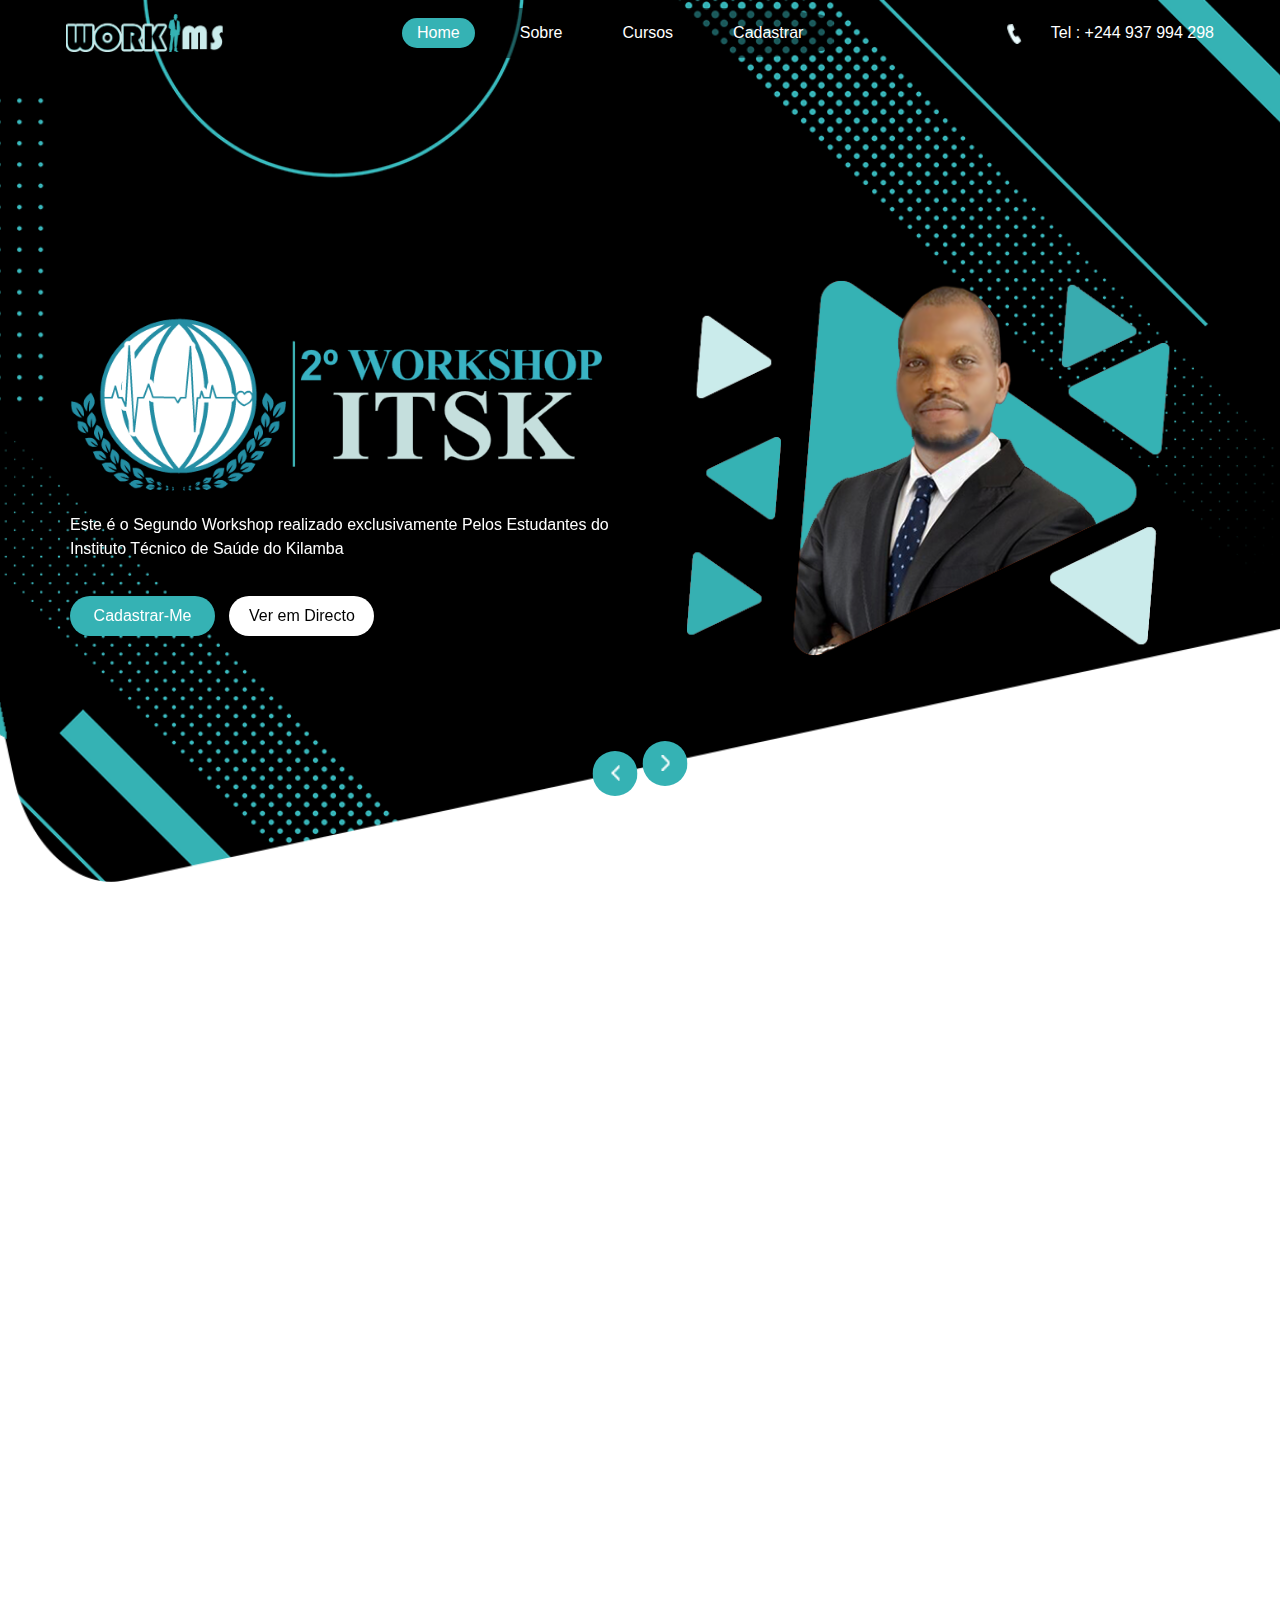
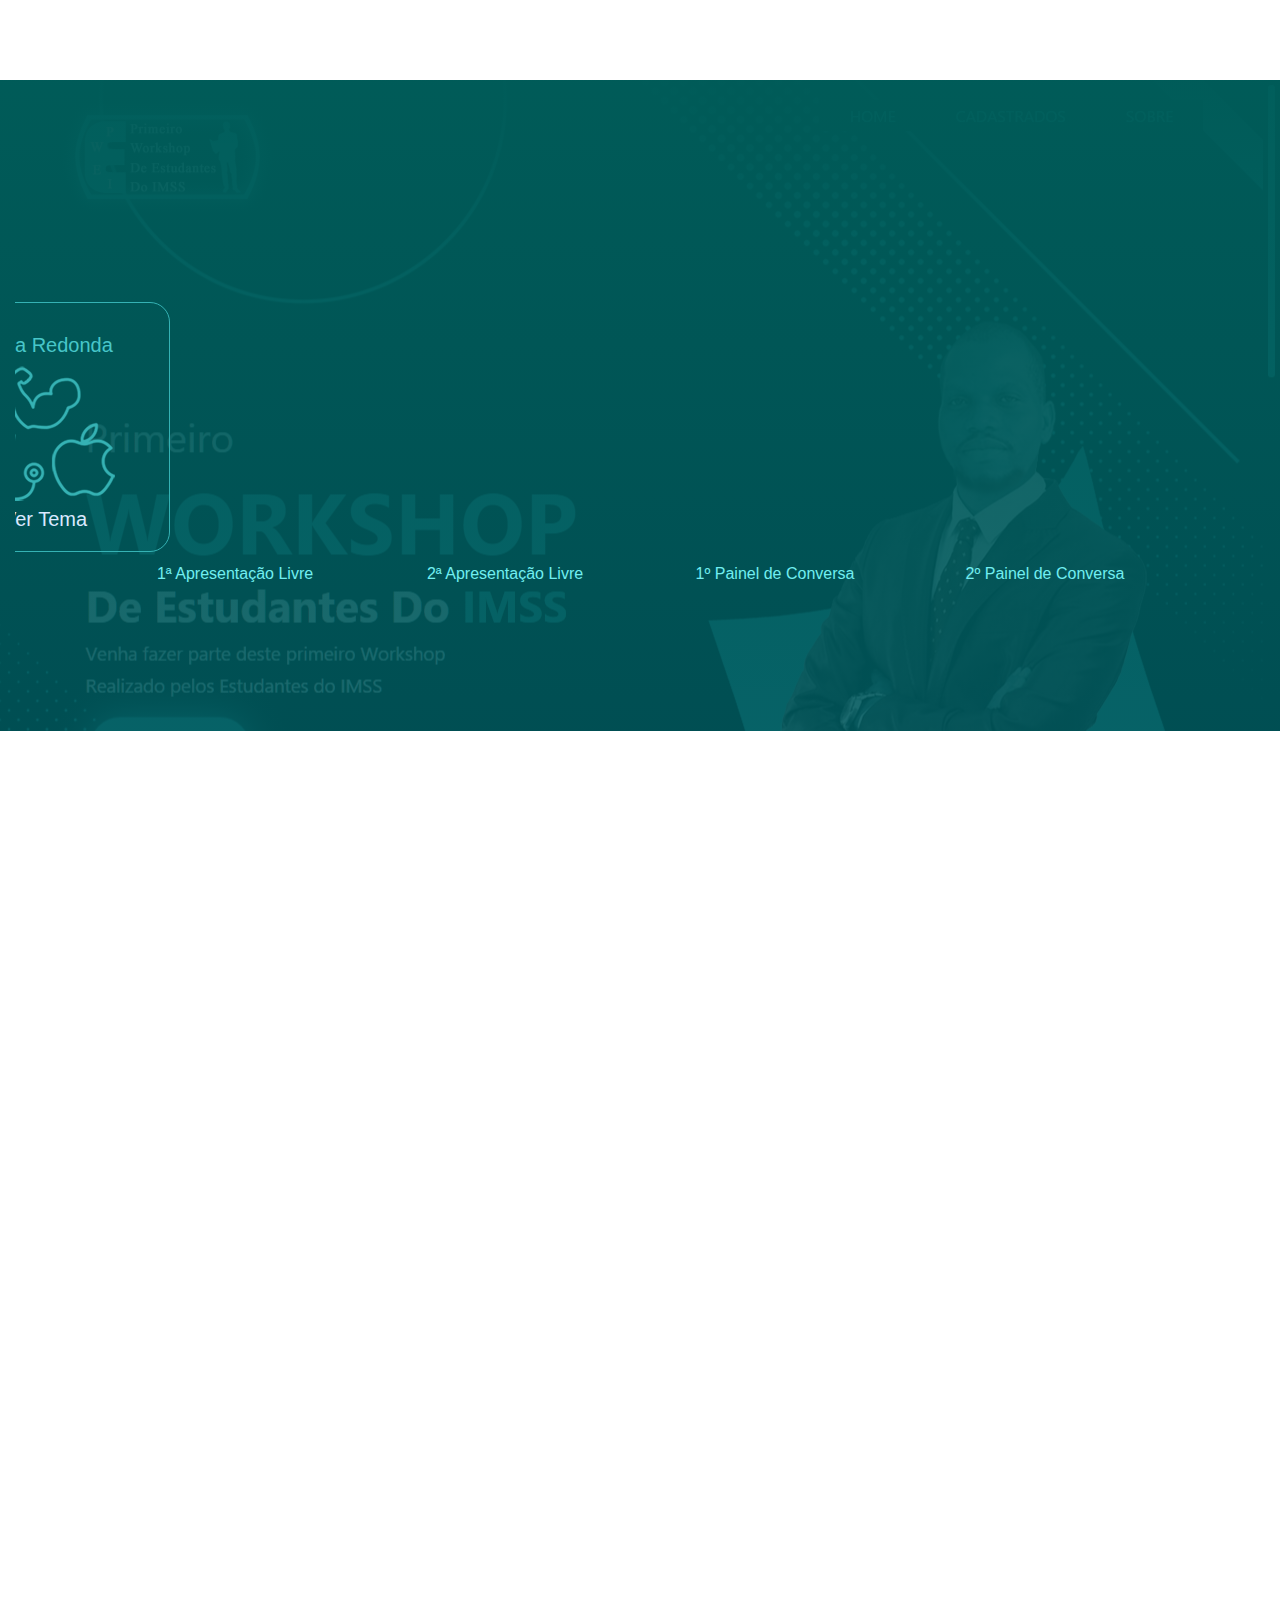
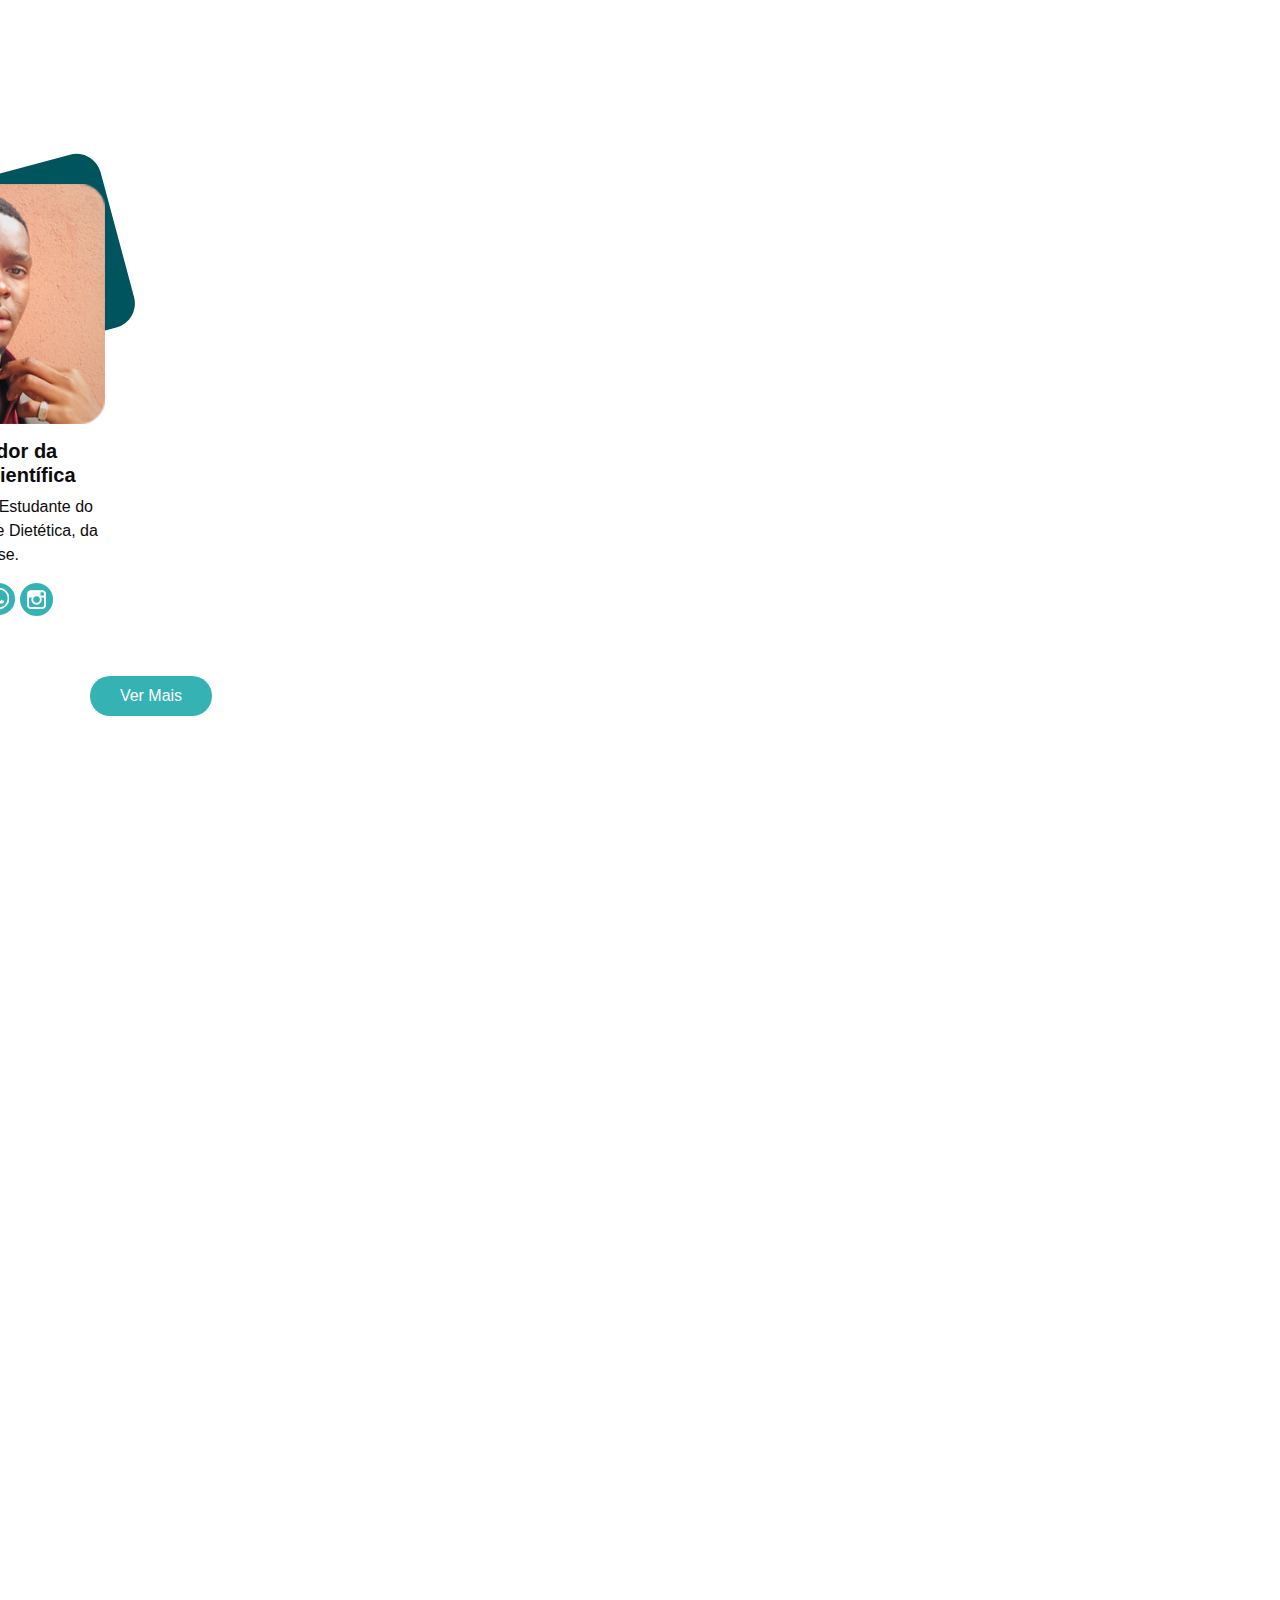
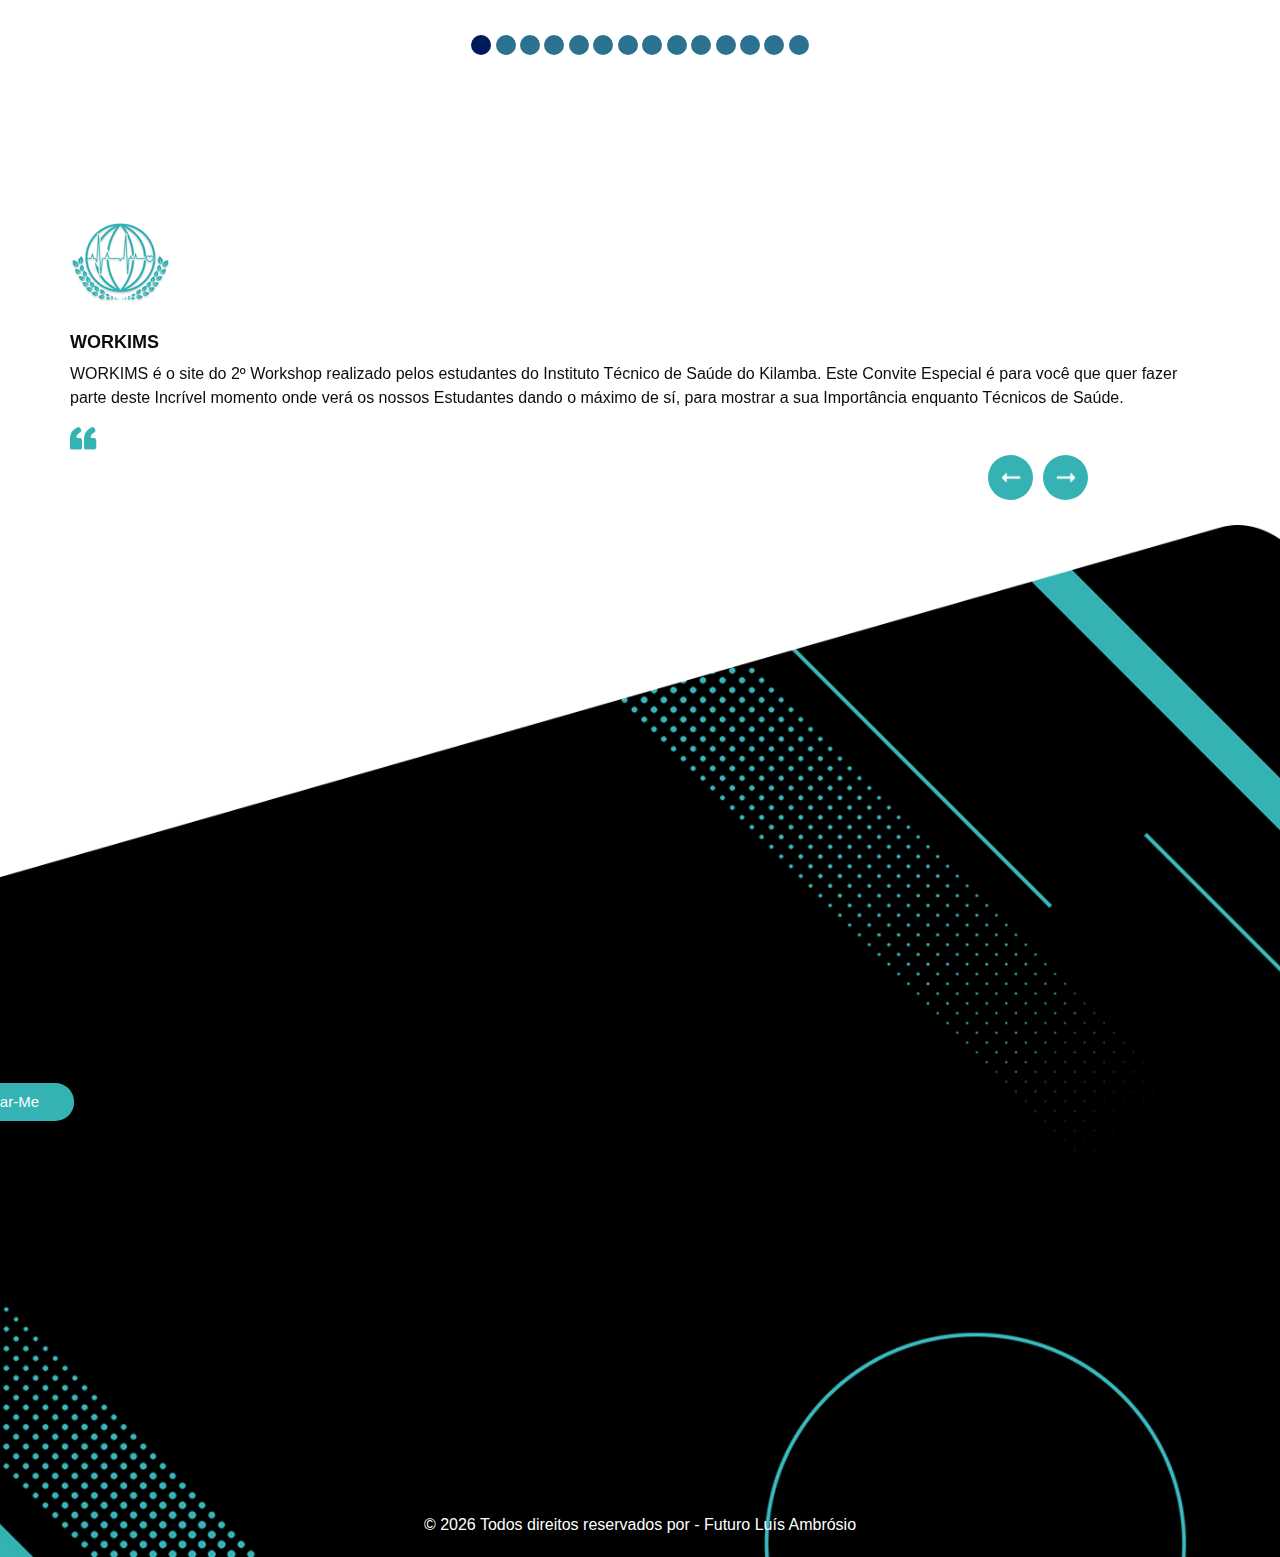
<file: index.html>
<!DOCTYPE html>
<html>

<head>
  <!-- Basic -->
  <meta charset="utf-8" />
  <meta http-equiv="X-UA-Compatible" content="IE=edge" />
  <!-- Mobile Metas -->
  <meta name="viewport" content="width=device-width, initial-scale=1, shrink-to-fit=no" />
  <!-- Site Metas -->
  <meta name="keywords" content="workshop; IMS; ITSK; workims; kilamba;" />
  <meta name="description" content="Site do Primeiro Workshop dos estudantes do IMS do Kilamba" />
  <meta name="author" content="Futuro Luís Ambrósio" />

  <title>WORKIMS</title>

  <!-- bootstrap core css -->
  <link rel="stylesheet" type="text/css" href="css/bootstrap.css" />

  <!-- fonts style -->
  <!-- Custom styles for this template -->
  <link href="css/style.css" rel="stylesheet" />
  <link rel="shortcut icon" href="images/mini.png">
  <!-- responsive style -->
  <link href="css/responsive.css" rel="stylesheet" /></head>

<body>
  
  <div class="hero_area">
    <!-- header section strats -->
    <header class="header_section">
      <div class="container-fluid">
        <nav class="navbar navbar-expand-lg custom_nav-container ">
          <a class="navbar-brand" href="index.html">
            <img src="images/LG.png" alt="Logo" class="logo">
          </a>
          <button class="navbar-toggler" type="button" data-toggle="collapse" data-target="#navbarSupportedContent" aria-controls="navbarSupportedContent" aria-expanded="false" aria-label="Toggle navigation">
            <span class="s-1"> </span>
            <span class="s-2"> </span>
            <span class="s-3"> </span>
          </button>

          <div class="collapse navbar-collapse" id="navbarSupportedContent">
            <div class="d-flex mx-auto flex-column flex-lg-row align-items-center">
              <ul class="navbar-nav " id="topo">
                <li class="nav-item active">
                  <a class="nav-link" href="#ll1">Home <span class="sr-only">(current)</span></a>
                </li>
                <li class="nav-item">
                  <a class="nav-link" href="#ll2"> Sobre</a>
                </li>
                <li class="nav-item">
                  <a class="nav-link" href="#ll3"> Cursos </a>
                </li>
                <li class="nav-item cadas">
                  <a class="nav-link" href="#llcadast">Cadastrar</a>
                </li>
              </ul>
            </div>
            <div class="quote_btn-container ">
              <a href="wa.me/244937994298">
                <img src="images/call.png" alt="">
                <span>
                  Tel : +244 937 994 298
                </span>
              </a>
            </div>
          </div>
        </nav>
      </div>
    </header>
    <!-- end header section -->
    <!-- slider section -->
    <section class=" slider_section " id="ll1">
      <div id="carouselExampleIndicators" class="carousel slide" data-ride="carousel">
        <div class="carousel-inner">
          <div class="carousel-item active">
            <div class="container">
              <div class="row">
                <div class="col-md-6 ">
                  <div class="detail_box">
                  <img src="images/about-img.png" alt="" width="100%">
                    <p>
                      Este é o Segundo Workshop realizado exclusivamente Pelos Estudantes do Instituto
                      Técnico de Saúde do Kilamba 
                    </p>
                    <div class="btn-box">
                      <a href="#llcadast" class="btn-1">
                        Cadastrar-Me
                      </a>
                      <a href="#ll3" class="btn-2">
                        Ver em Directo
                      </a>
                    </div>
                  </div>
                </div>
                <div class="col-md-6">
                  <div class="img-box">
                    <img src="images/slider-img.png" alt="">
                  </div>
                </div>
              </div>
            </div>
          </div>
          <div class="carousel-item ">
            <div class="container">
              <div class="row">
                <div class="col-md-6 ">
                  <div class="detail_box">
                  <img src="images/letter.png" alt="" width="100%" class="llet">
                    <p>
                      Para fazer parte deste Momento único e maravilhoso Cadastre-se já no Nosso Site, clicando no Botão Cadastrar-me!
                    </p>
                    <div class="btn-box">
                      <a href="#llcadast" class="btn-1">
                        Cadastrar-Me
                      </a>
                      <a href="#ll3" class="btn-2">
                        Ver em Directo
                      </a>
                    </div>
                  </div>
                </div>
                <div class="col-md-6">
                  <div class="img-box">
                    <img src="images/slider-img.png" alt="">
                  </div>
                </div>
              </div>
            </div>
          </div>
        </div>
        <div class="carousel_btn-container">
          <a class="carousel-control-prev" href="#carouselExampleIndicators" role="button" data-slide="prev">
            <span class="sr-only">Previous</span>
          </a>
          <a class="carousel-control-next" href="#carouselExampleIndicators" role="button" data-slide="next">
            <span class="sr-only">Next</span>
          </a>
        </div>
      </div>
    </section>
    <!-- end slider section -->
  </div>

  <!-- about section -->

  <section class="about_section " style="overflow-x: hidden;" id="ll2">
    <div class="container">
      <div class="row">
        <div class="col-md-6">
          <div class="img-box bbox">
            <img src="images/about-img2.png" alt="">
          </div>
        </div>
        <div class="col-md-6">
          <div class="detail-box">
            <div class="heading_container">
              <h2 id="sobre-voltar" class="ttxt">
                <span class="v1">Sobre o </span><span class="v2">Workshop</span>
              </h2>
            </div>
            <p class="aboutp bbox2">
              O presente site tem como objectivo trazer informações acerca do segundo workshop organizado e dirigido exclusivamente pelos estudantes do Instituto Técnico de Saúde do Kilamba tendo como apoio o Excelentíssimo Senhor Professor Elias Neves.
              O mesmo será realizado na data de 08 de Maio de 2025, com a finalidade de mostrar a Comunidade Acadêmica, aos professores e a direcção da Escola o valor que o nosso Estudante tem...
            </p>
            <a href="about.html#sobre-ir"><button type="button" id="sabermais" class="btns bbox2">Saiba Mais</button></a>
          </div>
        </div>
      </div>
    </div>
  </section>

  <!-- end about section -->


  <!-- service section -->
  <section class="service_section layout_padding" id="ll3">
    <div class="container-fluid">
      <div class="heading_container">
        <h2 class="exe ttxt">
          <span class="v1">Cursos</span> Participantes
        </h2>
        <p class="ttxt">
          Conheça agora os sete cursos e os respectivos temas que seram abordados por cada um deles abaixo.
        </p>
      </div>

      <div class="service_container" style="overflow-x: hidden;">
        <div class="glb">
          <div class="box-disc bbox" style="background: url('images/s-1.png') center no-repeat;">
            <div class="disciplina">
                <h5 class="disc-title">Radiologia</h5>
            </div>
            <h5 class="disc-sub-title">Ver Tema</h5>
            <div class="detail-box-disc">
              <p style="width: 90%; margin: 30px auto;">
                Exâmes Radiológicos de Urgência
              </p>
            </div>
          </div>
        <span class="indcard">1ª Apresentação Livre</span>
        </div>
        

    <div class="glb">
      <div class="box-disc bbox2" style="background: url('images/s-2.png') center no-repeat;">
        <div class="disciplina">
            <h5 class="disc-title">Fisioterapia</h5>
        </div>
        <h5 class="disc-sub-title">Ver Tema</h5>
        <div class="detail-box-disc">
          <br>
          <p style="width: 90%; margin: 0px auto;">
            Fisioterapia de Urgência. O que é? Como Fazer? E Quando Fazer?
          </p>
        </div>
      </div>
      <span class="indcard">2ª Apresentação Livre</span>
    </div>

      <div class="glb">
        <div class="box-disc bbox2" style="background: url('images/s-5.png') center no-repeat;">
          <div class="disciplina">
              <h5 class="disc-title">Mesa Redonda</h5>
          </div>
          <h5 class="disc-sub-title">Ver Tema</h5>
          <div class="detail-box-disc">
            <br>
            <p style="width: 90%; margin: 10px auto;">
              Urgências Médicas numa Visão Multidisciplinar
            </p>
          </div>
        </div>
        <span class="indcard">1º Painel de Conversa</span>
      </div>

      <div class="glb">
        <div class="box-disc bbox" style="background: url('images/s-4.png') center no-repeat;">
          <div class="disciplina">
              <h5 class="disc-title">Mesa Redonda</h5>
          </div>
          <h5 class="disc-sub-title">Ver Tema</h5>
          <div class="detail-box-disc">
            <br>
            <p style="width: 90%; margin: -10px auto;">
              De que forma podemos Contribuir para a Recuperação de um Utente com Hipertensão nos Serviços de Urgência
            </p>
          </div>
        </div>
        <span class="indcard">2º Painel de Conversa </span>
      </div>

      </div>
    </div>
  </section>
  <!-- end service section -->

  <!-- work section -->

  <section class="work_section layout_padding" style="overflow-x: hidden;">
    <div class="container">
      <div class="heading_container">
        <h2 class="aboutpc ttxt">
          <span class="v1">Como Será o</span> <span class="v2">Workshop?</span>
        </h2>
        <p class="aboutpc ttxt">
          Este Workshop será prelectado e moderado somente pelos estudantes, afim de demostrar suas capacidades à Comunidade.
        </p>
      </div>
      <div class="row">
        <div class="col-md-6">
          <div class="detail_container">
            <div class="box b-1 bbox">
              <div class="top-box">
                <div class="icon-box">
                  <img src="images/work-i1.png" alt="">
                </div>
                <h5>
                  Como vão apresentar?
                </h5>
              </div>
              <div class="bottom-box">
                <p class="aboutpc">
                  Todos os cursos participantes que farão Apresentação Livre teram um Moderador e um Prelector, enquanto que para uns terá apenas o Painel de Conversa.
                </p>
              </div>
            </div>
            <div class="box b-1 bbox">
              <div class="top-box">
                <div class="icon-box">
                  <img src="images/work-i2.png" alt="">
                </div>
                <h5>
                  Como será a apresentação dos temas?
                </h5>
              </div>
              <div class="bottom-box">
                <p class="aboutpc">
                  Em primeiro momento os cursos vão apresentar os temas de maneira individual e só depois
                  apresentarão dois temas para cada painel de conversa, com particularidade de cada curso.
                </p>
              </div>
            </div>
          </div>
        </div>
        <div class="col-md-6">
          <div class="img-box bbox2">
            <img src="images/work-img.png" alt="">
          </div>
        </div>
      </div>
    </div>
  </section>
  <!-- end work section -->

  <!-- team section -->

  <section class="team_section layout_padding2-bottom">
    <div class="container">
      <div class="heading_container">
        <h2 class="ttxt">
          <span class="v1">Conheça a Nossa</span> <span class="v3"> Equipe</span>
        </h2>
        <p class="ttxt">
          Estes são alguns Estudantes que vão trabalhar connosco para que esta actividade possa se realizar.
        </p>
      </div>
    </div>
    <div class="team_container" style="overflow-x: hidden;">
      <div class="box b-1 bbox">
        <div class="img-box">
          <img src="images/t-1.png" alt="">
        </div>
        <div class="detail-box">
          <h5>
          Coordenadora Geral do Workshop
          </h5>
          <p>
            Esménia Pinto - Estudante do curso de Nutrição e Dietética, da 12ª classe.
          <p>
          <div class="social_box">
            <a href="">
              <img src="images/fb.png" alt="">
            </a>
            <a href="">
              <img src="images/twitter.png" alt="">
            </a>
            <a href="">
              <img src="images/linkedin.png" alt="">
            </a>
            <a href="">
              <img src="images/insta.png" alt="">
            </a>
          </div>
        </div>
      </div>
      <div class="box b-2 bbox2">
        <div class="img-box">
          <img src="images/t-2.png" alt="">
        </div>
        <div class="detail-box">
          <h5>
            Secretária Geral do Workshop
          </h5>
          <p>
            Nayara Martins - Do Curso de Estomatologia, da 13ª classe.
          </p>
          <div class="social_box">
            <a href="">
              <img src="images/fb.png" alt="">
            </a>
            <a href="">
              <img src="images/twitter.png" alt="">
            </a>
            <a href="">
              <img src="images/linkedin.png" alt="">
            </a>
            <a href="">
              <img src="images/insta.png" alt="">
            </a>
          </div>
        </div>
      </div>
      <div class="box b-3 bbox" id="suba">
        <div class="img-box">
          <img src="images/t-3.png" alt="">
        </div>
        <div class="detail-box">
          <h5>
            Coordenador da Comissão Científica
          </h5>
          <p>
            Futuro Ambrósio - Estudante do Curso de Nutrição e Dietética, da 12ª classe.
          </p>
          <div class="social_box">
            <a href="">
              <img src="images/fb.png" alt="">
            </a>
            <a href="">
              <img src="images/twitter.png" alt="">
            </a>
            <a href="">
              <img src="images/linkedin.png" alt="">
            </a>
            <a href="">
              <img src="images/insta.png" alt="">
            </a>
          </div>
        </div>
      </div>
    </div>

    <div class="team_container" id="vermais" style="overflow-x: hidden;">
    <span id="ddttss"></span>
      <div class="box b-1 bbox">
        <div class="img-box">
          <img src="images/t-4.png" alt="">
        </div>
        <div class="detail-box">
          <h5>
          Coordenadora da Logística
          </h5>
          <p>
            Dânia António - Estudante do curso de Nutrição e Dietética, da 12ª classe.</p>
          <div class="social_box">
            <a href="">
              <img src="images/fb.png" alt="">
            </a>
            <a href="">
              <img src="images/twitter.png" alt="">
            </a>
            <a href="">
              <img src="images/linkedin.png" alt="">
            </a>
            <a href="">
              <img src="images/insta.png" alt="">
            </a>
          </div>
        </div>
      </div>
      <div class="box b-2 bbox2">
        <div class="img-box">
          <img src="images/t-5.png" alt="">
        </div>
        <div class="detail-box">
          <h5>
            Coordenador da Comunicação e Imagem
          </h5>
          <p>
            Elisa Albino - Estudante do curso de Nutrição, da 12ª classe.
          </p> 
          <div class="social_box">
            <a href="">
              <img src="images/fb.png" alt="">
            </a>
            <a href="">
              <img src="images/twitter.png" alt="">
            </a>
            <a href="">
              <img src="images/linkedin.png" alt="">
            </a>
            <a href="">
              <img src="images/insta.png" alt="">
            </a>
          </div>
        </div>
      </div>
      <div class="box b-2 bbox">
        <div class="img-box">
          <img src="images/t-6.png" alt="">
        </div>
        <div class="detail-box">
          <h5>
            Coordenadora do Protocolo
          </h5>
          <p>
            Márcia Francisco - Estudante do curso de Farmácia, da 12ª classe.
          </p> 
          <div class="social_box">
            <a href="">
              <img src="images/fb.png" alt="">
            </a>
            <a href="">
              <img src="images/twitter.png" alt="">
            </a>
            <a href="">
              <img src="images/linkedin.png" alt="">
            </a>
            <a href="">
              <img src="images/insta.png" alt="">
            </a>
          </div>
        </div>
      </div>

    </div>

    <a href="#suba"><button class="btn-111 bbox" onclick="vermais()" id="btnVerMais">Ver Mais</button></a>

  </section>

  <section style="color: white; overflow: hidden;">
    <div class="heading_container">
      <br>
      <br>
      <h2 class="ttxt" style="margin: auto; text-align: center;">
        <span class="v1">Moderadores e </span> <span class="v3">Prelectores</span>
      </h2>
      <p class="ttxt" style="margin: auto; color: black;">
        Estes são os Estudantes que vão falar para nós como Moderadores e Prelectores.
      </p>
    </div>
    <div class="slidershow-contain bbox">
      <div class="mySlidess ffade">
        <img src="images/Kailany Adriano.png" style="width: 100%;">
      </div>
      
  <div class="mySlidess ffade">
        <img src="images/José Fela.png" style="width: 100%;">
      </div>
  
      <div class="mySlidess ffade">
        <img src="images/Dagmar Lopes.png" style="width: 100%;">
      </div>
  
    <!--<div class="mySlidess ffade">
        <img src="images/Chelsea Gourgel.png" style="width: 100%;">
      </div>-->

      <div class="mySlidess ffade">
        <img src="images/Inês Alberto.png" style="width: 100%;">
      </div>

      <div class="mySlidess ffade">
        <img src="images/Eurico Viola.png" style="width: 100%;">
      </div>
  
      <div class="mySlidess ffade">
        <img src="images/Brígida Cahenda.png" style="width: 100%;">
      </div>
  
      <div class="mySlidess ffade">
        <img src="images/Rosa Fortunato.png" style="width: 100%;">
      </div>
  
      <div class="mySlidess ffade">
        <img src="images/Ana Cadete.png" style="width: 100%;">
      </div>
  
  <div class="mySlidess ffade">
        <img src="images/Abraão Bumba.png" style="width: 100%;">
      </div>
  
      <div class="mySlidess ffade">
        <img src="images/Joaquim Manuel.png" style="width: 100%;">
      </div>
      
      <div class="mySlidess ffade">
        <img src="images/Fábio Tchioleca.png" style="width: 100%;">
      </div>
      
      <div class="mySlidess ffade">
        <img src="images/Luís Gabriel.png" style="width: 100%;">
      </div>
      
      <div class="mySlidess ffade">
        <img src="images/Letícia Dala.png" style="width: 100%;">
      </div>
      
      <div class="mySlidess ffade">
        <img src="images/Teresa Lourenço.png" style="width: 100%;">
      </div>

      <a class="prevv" onclick="maisSlides(-1)">&#10094;</a>
      <a class="nextt" onclick="maisSlides(1)">&#10095;</a>
  
      <br>
  
      <div style="text-align: center;" class="bbox2">
        <span class="dottes" onclick="sliderAtual(1)"></span>
        <span class="dottes" onclick="sliderAtual(2)"></span>
        <span class="dottes" onclick="sliderAtual(3)"></span>
        <span class="dottes" onclick="sliderAtual(4)"></span>
        <span class="dottes" onclick="sliderAtual(5)"></span>
        <span class="dottes" onclick="sliderAtual(6)"></span>
        <span class="dottes" onclick="sliderAtual(7)"></span>
        <span class="dottes" onclick="sliderAtual(8)"></span>
        <span class="dottes" onclick="sliderAtual(9)"></span>
        <span class="dottes" onclick="sliderAtual(10)"></span>
        <span class="dottes" onclick="sliderAtual(11)"></span>
        <span class="dottes" onclick="sliderAtual(12)"></span>
        <span class="dottes" onclick="sliderAtual(13)"></span>
        <span class="dottes" onclick="sliderAtual(14)"></span>
        <!--<span class="dottes" onclick="sliderAtual(15)"></span>-->

      </div>
    </div>
  </section>

  <!-- end team section -->

  <!-- client section -->

  <section class="client_section layout_padding-bottom">
    <div class="container">
      <div class="heading_container">
        <h2 class="ttxt">
          <span class="v1">O Que Você</span> <span class="v2">Achou?</span>
        </h2>
        <p class="ttxt">
         Manda seu Feedback com Sugestões e Críticas, e com isso nós iremos de maneira Excelente melhorar estes aspectos.
        </p>
      </div>
    </div>
    <div id="carouselExampleControls" class="carousel slide" data-ride="carousel">
      <div class="carousel-inner">
        <div class="carousel-item active">
          <div class="container">
            <div class="box">
              <div class="img-box">
                <img src="images/client.png" alt="">
              </div>
              <div class="detail-box">
                <h6>
                  WORKIMS
                </h6>
                <p>
                  WORKIMS é o site do 2º Workshop realizado pelos estudantes do Instituto Técnico de Saúde
                  do Kilamba. Este Convite Especial é para você que quer fazer parte deste Incrível momento onde verá os
                  nossos Estudantes dando o máximo de sí, para mostrar a sua Importância enquanto Técnicos de Saúde.
                </p>
                <img src="images/quote.png" alt="">
              </div>
            </div>
          </div>
        </div>
        <div class="carousel-item">
          <div class="container">
            <div class="box">
              <div class="img-box">
                <img src="images/client.png" alt="">
              </div>
              <div class="detail-box">
                <h6>
                  Convite
                </h6>
                <p>
                  Cadastre-se aqui no nosso site ofcial, fazendo isso irá mostrar à todos que você não estará de fora deste momento, que verá tudo
                  acontecendo tão de perto. Cadastrando-se você terá o seu lugar reservado e Entrará na lista Oficial dos membros
                  do nosso segundo Workshop. Até lá Contamos com a sua Presença!
                </p>
                <img src="images/quote.png" alt="">
              </div>
            </div>
          </div>
        </div>
      </div>
      <div class="carousel_btn-container">
        <a class="carousel-control-prev" href="#carouselExampleControls" role="button" data-slide="prev">
          <span class="sr-only">Recuar</span>
        </a>
        <a class="carousel-control-next" href="#carouselExampleControls" role="button" data-slide="next">
          <span class="sr-only">Avançar</span>
        </a>
      </div>
    </div>

  </section>

  <!-- end client section -->

  <div class="footer_bg" id="llcadast">

    <!-- contact section -->
    <section class="contact_section layout_padding" style="overflow-x: hidden;" id="cadastradosLink">
      <div class="container">
        <div class="heading_container">
          <h2 id="go" class="ttxt">
            Cadastre-Se
          </h2>
        </div>
      </div>
      <div class="container">
        <div class="row">
          <div class="col-lg-6 col-md-8 mx-auto">
            <form action="mailto:futuroluisambrosio@gmail.com" method="post" enctype="text/plain">
              <div class="form-row">
                <div class="form-group col-md-6">
                  <input type="text" class="form-control bbox" id="nome" placeholder="Nome " required>
                </div>
                <div class="form-group col-md-6">
                  <input type="text" class="form-control bbox2" id="sobrenome" placeholder="Sobrenome " required>
                </div>
              </div>
                <input type="text" class="form-control bbox2" id="description" placeholder="Descrição(Estudante, Professor,etc) " required>
              <div class="d-flex justify-content-center">
                <button onclick="enviarWhatsApp()" class="btn-upload-imagem bbox" style="text-transform: capitalize;">Cadastrar-me</button>
              </div>
            </form>
          </div>
        </div>
      </div>

    </section>

      <script>
    
        function enviarWhatsApp() {
        
            var iii = document.getElementById("nome");
            
            var eee = document.getElementById("sobrenome");
        
            var ddd = document.getElementById("description");
            
            if (iii.value != "" && eee.value != "" && ddd.value != "") {
        
            var numero = "244945027790";
            var mensagem = "Olá " + document.getElementById("nome").value+ " " + document.getElementById("sobrenome").value + "(" + document.getElementById("description").value + "). " + "Envie essa mensagem para confirmar o seu cadastro!";
            var url = `https://wa.me/${numero}?text=${encodeURIComponent(mensagem)}`;
            window.open(url, '_blank');
            document.getElementById("nome").value = "";
            document.getElementById("sobrenome").value = ""; 
            document.getElementById("description").value = ""; 
        }
        
        }
        </script>
      <!-- end contact section -->



    <!-- info section -->
    <section class="info_section layout_padding2" style="overflow-x: hidden;">
      <div class="container">
        <div class="row">
          <div class="col-md-3">
            <div class="info_logo bbox">
              <h3>
                WORKIMS
              </h3>
              <p>
                Venha fazer parte deste grande e inesquecível momento... Muito obrigado por visitar o Nosso Site
              </p>
            </div>
          </div>
          <div class="col-md-3">
            <div class="info_links bbox2">
              <h4>
                NAVEGAÇÃO
              </h4>
              <ul class="  ">
                <li class="active">
                  <a class="" href="#ll1">Home </a>
                </li>
                <li class="">
                  <a class="" href="#ll2"> Sobre</a>
                </li>
                <li class="">
                  <a class="" href="#ll3"> Cursos </a>
                </li>
                <li class="">
                  <a class="" href="#llcadast">Cadastrar <span class="sr-only">(current)</span></a>
                </li>
              </ul>
            </div>
          </div>
          <div class="col-md-3">
            <div class="info_contact bbox">
              <h4>
                COMUNICAÇÃO
              </h4>
              <a href="wa.me/244937994298">
                <div class="img-box">
                  <img src="images/telephone-white.png" width="12px" alt="">
                </div>
                <p>
                  +244 937 994 298
                </p>
              </a>
              <a href="workshopitsk@gmail.com">
                <div class="img-box">
                  <img src="images/envelope-white.png" width="18px" alt="">
                </div>
                <p>
                  https://workshop.github.io/estudantesitsk/
                </p>
              </a>
            </div>
          </div>
          <div class="col-md-3">
            <div class="info_form bbox2">
              <h4>
                O QUE ACHOU?
              </h4>
              <form action="" enctype="multipart/form-data" method="post">
              
              <input type="text" placeholder="Diga-nos o que achou do site" required>
                <button>
                  ENVIAR
                </button>
              </form>
              <div class="social_box">
                <a href=""> 
                  <img src="images/info-fb.png" alt="">
                </a>
                <a href="">
                  <img src="images/info-twitter.png" alt="">
                </a>
                <a href="">
                  <img src="images/info-linkedin.png" alt="">
                </a>
                <a href="">
                  <img src="images/info-youtube.png" alt="">
                </a>
              </div>
            </div>
          </div>
        </div>
      </div>
    </section>

    <!-- end info_section -->

    <!-- footer section -->
    <section class="container-fluid footer_section">
      <div class="container">
        <p>
        &copy; <span id="displayYear"></span> Todos direitos reservados por -
          <a href="#topo">Futuro Luís Ambrósio</a>
        </p>
      </div>
    </section>
    <!-- footer section -->

  </div>                                                                                                        
  <script type="text/javascript" src="js/jquery-3.4.1.min.js"></script>
  <script type="text/javascript" src="js/bootstrap.js"></script>
  <script type="text/javascript" src="js/custom.js"></script>
</body>

</html>
</file>
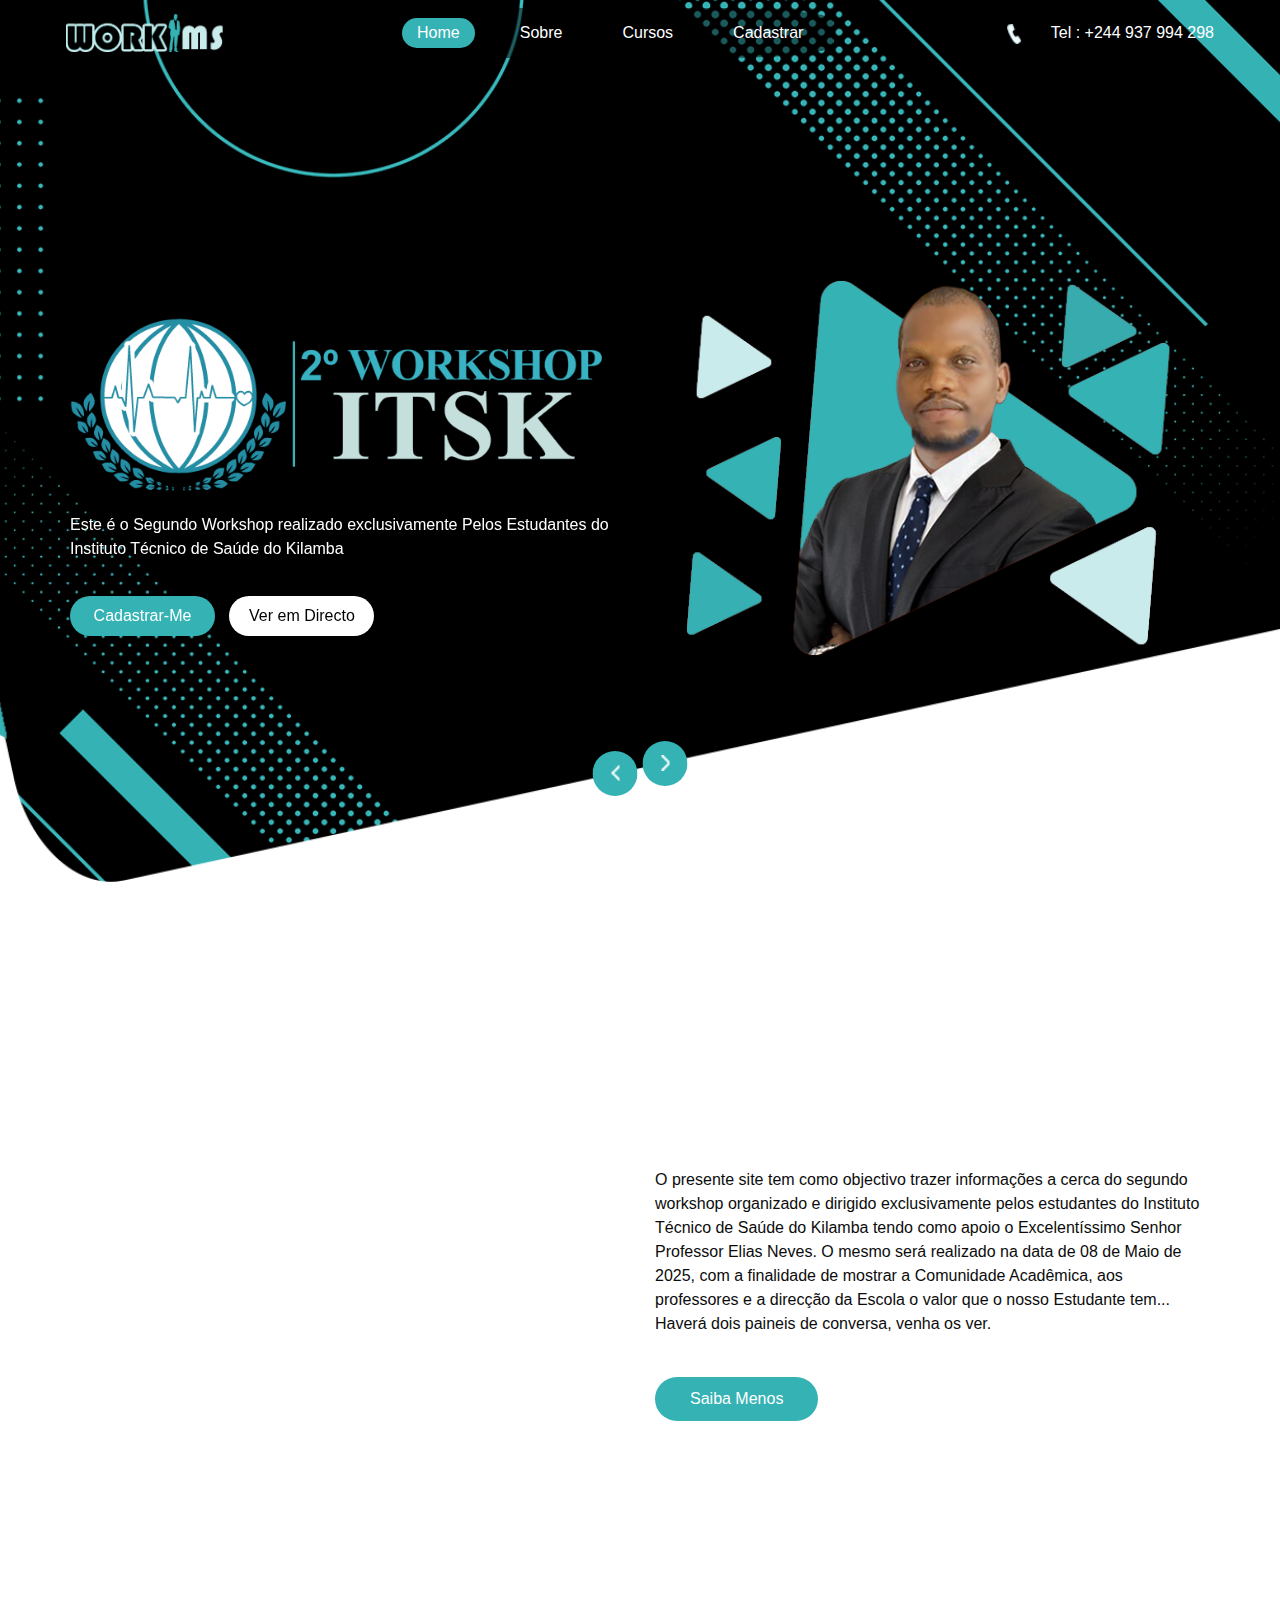
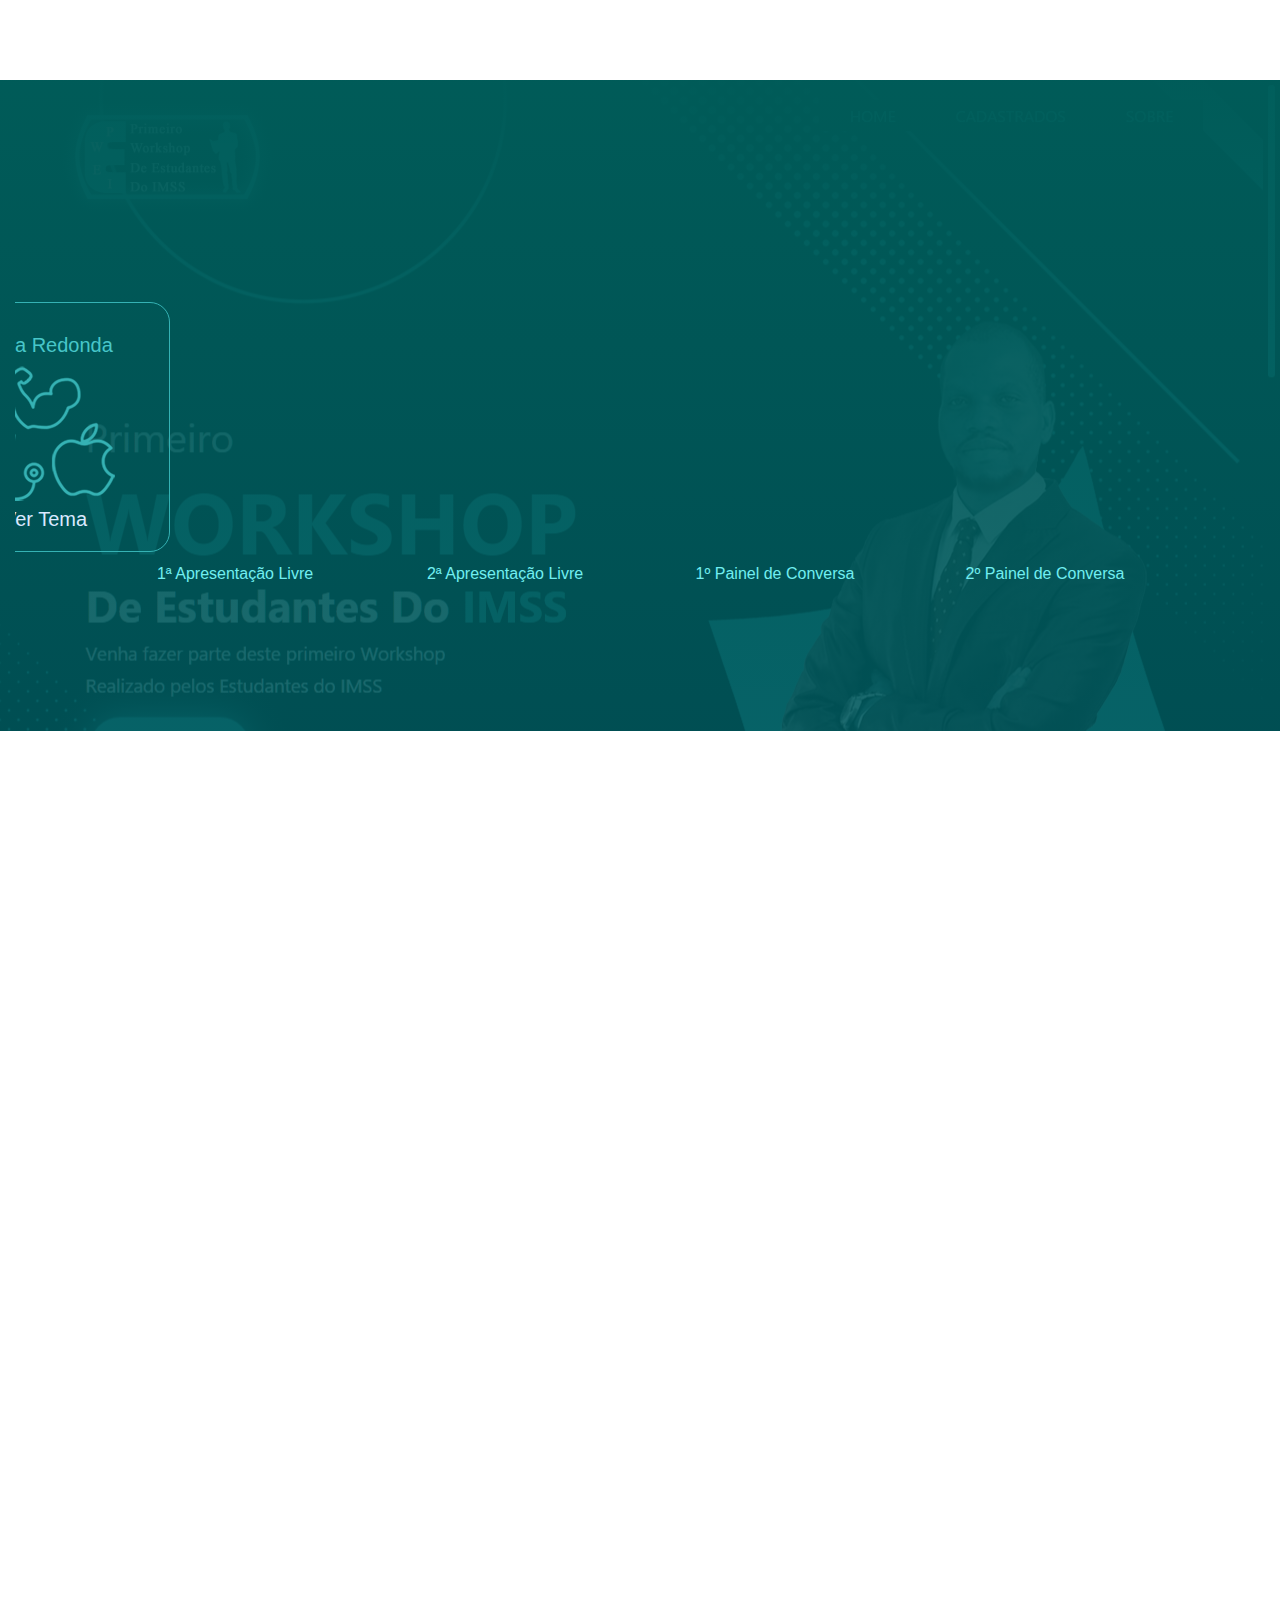
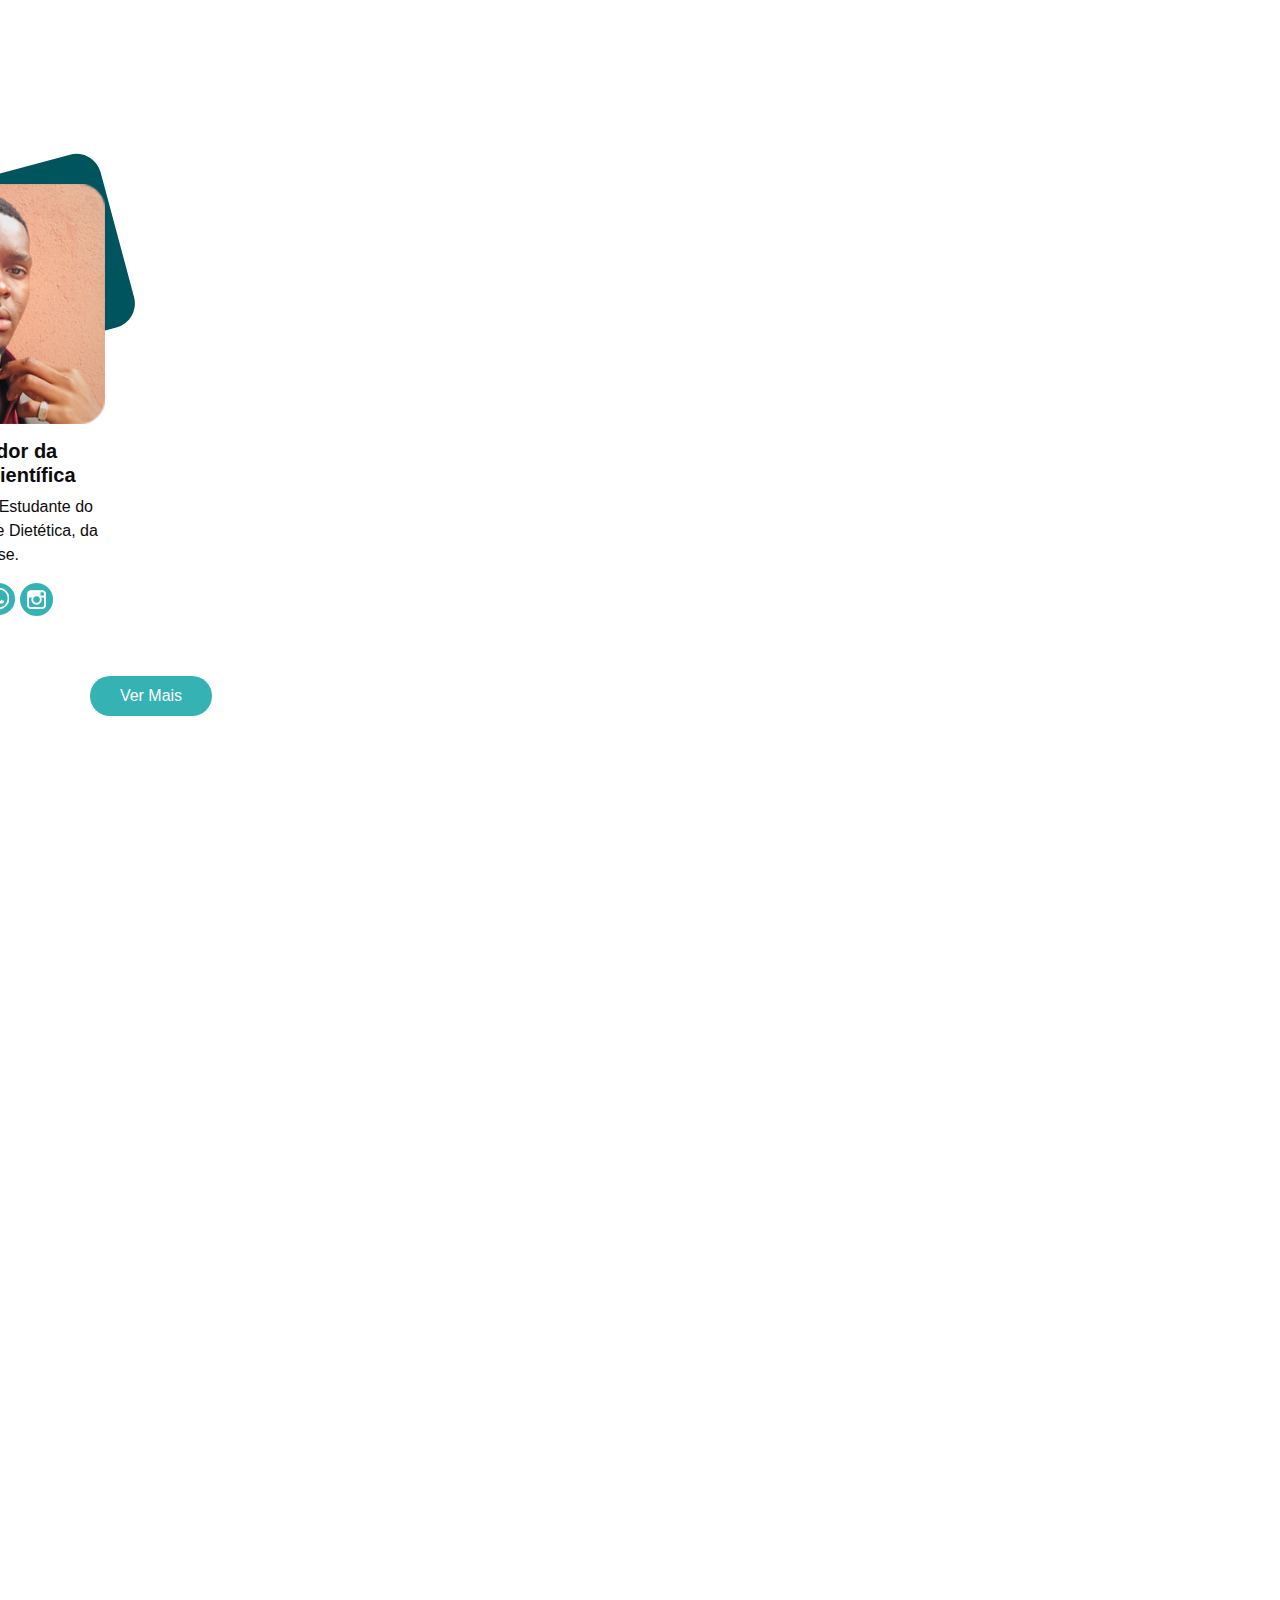
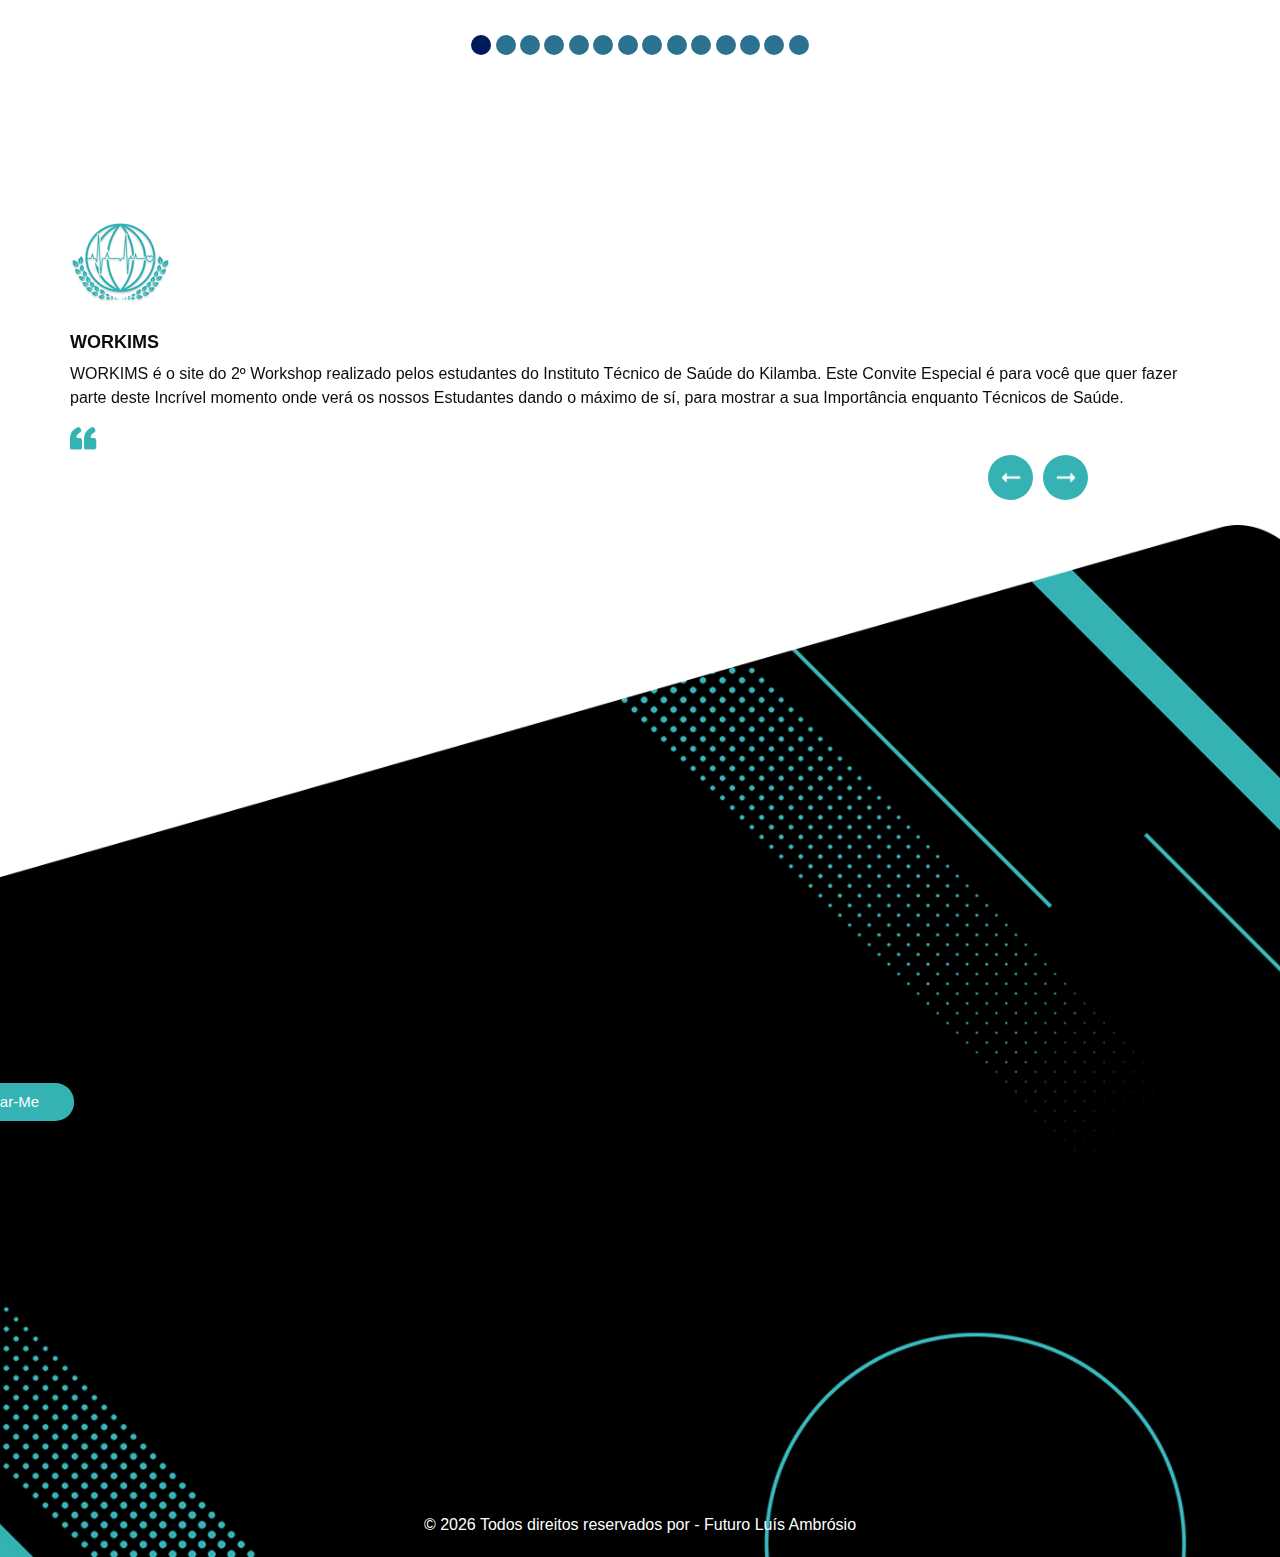
<file: about.html>
<!DOCTYPE html>
<html>

<head>
  <!-- Basic -->
  <meta charset="utf-8" />
  <meta http-equiv="X-UA-Compatible" content="IE=edge" />
  <!-- Mobile Metas -->
  <meta name="viewport" content="width=device-width, initial-scale=1, shrink-to-fit=no" />
  <!-- Site Metas -->
  <meta name="keywords" content="workshop; IMS; ITSK; workims; kilamba;" />
  <meta name="description" content="Site do Primeiro Workshop dos estudantes do IMS do Kilamba" />
  <meta name="author" content="Futuro Luís Ambrósio" />

  <title>WORKIMS</title>

  <!-- bootstrap core css -->
  <link rel="stylesheet" type="text/css" href="css/bootstrap.css" />

  <!-- fonts style -->
  <!-- Custom styles for this template -->
  <link href="css/style.css" rel="stylesheet" />
  <link rel="shortcut icon" href="images/mini.png">
  <!-- responsive style -->
  <link href="css/responsive.css" rel="stylesheet" /></head>

<body>
  
  <div class="hero_area">
    <!-- header section strats -->
    <header class="header_section">
      <div class="container-fluid">
        <nav class="navbar navbar-expand-lg custom_nav-container ">
          <a class="navbar-brand" href="index.html">
            <img src="images/LG.png" alt="Logo" class="logo">
          </a>
          <button class="navbar-toggler" type="button" data-toggle="collapse" data-target="#navbarSupportedContent" aria-controls="navbarSupportedContent" aria-expanded="false" aria-label="Toggle navigation">
            <span class="s-1"> </span>
            <span class="s-2"> </span>
            <span class="s-3"> </span>
          </button>

          <div class="collapse navbar-collapse" id="navbarSupportedContent">
            <div class="d-flex mx-auto flex-column flex-lg-row align-items-center">
              <ul class="navbar-nav " id="topo">
                <li class="nav-item active">
                  <a class="nav-link" href="#ll1">Home <span class="sr-only">(current)</span></a>
                </li>
                <li class="nav-item">
                  <a class="nav-link" href="#ll2"> Sobre</a>
                </li>
                <li class="nav-item">
                  <a class="nav-link" href="#ll3"> Cursos </a>
                </li>
                <li class="nav-item cadas">
                  <a class="nav-link" href="#llcadast">Cadastrar</a>
                </li>
              </ul>
            </div>
            <div class="quote_btn-container ">
              <a href="wa.me/244937994298">
                <img src="images/call.png" alt="">
                <span>
                  Tel : +244 937 994 298
                </span>
              </a>
            </div>
          </div>
        </nav>
      </div>
    </header>
    <!-- end header section -->
    <!-- slider section -->
    <section class=" slider_section " id="ll1">
      <div id="carouselExampleIndicators" class="carousel slide" data-ride="carousel">
        <div class="carousel-inner">
          <div class="carousel-item active">
            <div class="container">
              <div class="row">
                <div class="col-md-6 ">
                  <div class="detail_box">
                  <img src="images/about-img.png" alt="" width="100%">
                    <p>
                      Este é o Segundo Workshop realizado exclusivamente Pelos Estudantes do Instituto
                      Técnico de Saúde do Kilamba 
                    </p>
                    <div class="btn-box">
                      <a href="#llcadast" class="btn-1">
                        Cadastrar-Me
                      </a>
                      <a href="#ll3" class="btn-2">
                        Ver em Directo
                      </a>
                    </div>
                  </div>
                </div>
                <div class="col-md-6">
                  <div class="img-box">
                    <img src="images/slider-img.png" alt="">
                  </div>
                </div>
              </div>
            </div>
          </div>
          <div class="carousel-item ">
            <div class="container">
              <div class="row">
                <div class="col-md-6 ">
                  <div class="detail_box">
                  <img src="images/letter.png" alt="" width="100%" class="llet">
                    <p>
                      Para fazer parte deste Momento único e maravilhoso Cadastre-se já no Nosso Site, clicando no Botão Cadastrar-me!
                    </p>
                    <div class="btn-box">
                      <a href="#llcadast" class="btn-1">
                        Cadastrar-Me
                      </a>
                      <a href="#ll3" class="btn-2">
                        Ver em Directo
                      </a>
                    </div>
                  </div>
                </div>
                <div class="col-md-6">
                  <div class="img-box">
                    <img src="images/slider-img.png" alt="">
                  </div>
                </div>
              </div>
            </div>
          </div>
        </div>
        <div class="carousel_btn-container">
          <a class="carousel-control-prev" href="#carouselExampleIndicators" role="button" data-slide="prev">
            <span class="sr-only">Previous</span>
          </a>
          <a class="carousel-control-next" href="#carouselExampleIndicators" role="button" data-slide="next">
            <span class="sr-only">Next</span>
          </a>
        </div>
      </div>
    </section>
    <!-- end slider section -->
  </div>

  <!-- about section -->

  <section class="about_section " style="overflow-x: hidden;" id="ll2">
    <div class="container">
      <div class="row">
        <div class="col-md-6">
          <div class="img-box bbox">
            <img src="images/about-img2.png" alt="">
          </div>
        </div>
        <div class="col-md-6">
          <div class="detail-box">
            <div class="heading_container">
              <h2 id="sobre-ir" class="ttxt">
                <span class="v1">Sobre o </span><span class="v2">Workshop</span>
              </h2>
            </div>
            <p>
              O presente site tem como objectivo trazer informações a cerca do segundo workshop organizado e dirigido exclusivamente pelos estudantes do Instituto Técnico de Saúde do Kilamba tendo como apoio o Excelentíssimo Senhor Professor Elias Neves.
              O mesmo será realizado na data de 08 de Maio de 2025, com a finalidade de mostrar a Comunidade Acadêmica, aos professores e a direcção da Escola o valor que o nosso Estudante tem...
              Haverá dois paineis de conversa, venha os ver.
            </p>
            <a href="index.html#sobre-voltar"><button type="button" id="sabermais" class="btns">Saiba Menos</button></a>
          </div>
        </div>
      </div>
    </div>
  </section>

  <!-- end about section -->


  <!-- service section -->
  <section class="service_section layout_padding" id="ll3">
    <div class="container-fluid">
      <div class="heading_container">
        <h2 class="exe ttxt">
          <span class="v1">Cursos</span> Participantes
        </h2>
        <p class="ttxt">
          Conheça agora os sete cursos e os respectivos temas que seram abordados por cada um deles abaixo.
        </p>
      </div>

      <div class="service_container" style="overflow-x: hidden;">
        <div class="glb">
          <div class="box-disc bbox" style="background: url('images/s-1.png') center no-repeat;">
            <div class="disciplina">
                <h5 class="disc-title">Radiologia</h5>
            </div>
            <h5 class="disc-sub-title">Ver Tema</h5>
            <div class="detail-box-disc">
              <p style="width: 90%; margin: 30px auto;">
                Exâmes Radiológicos de Urgência
              </p>
            </div>
          </div>
        <span class="indcard">1ª Apresentação Livre</span>
        </div>
        

    <div class="glb">
      <div class="box-disc bbox2" style="background: url('images/s-2.png') center no-repeat;">
        <div class="disciplina">
            <h5 class="disc-title">Fisioterapia</h5>
        </div>
        <h5 class="disc-sub-title">Ver Tema</h5>
        <div class="detail-box-disc">
          <br>
          <p style="width: 90%; margin: 0px auto;">
            Fisioterapia de Urgência. O que é? Como Fazer? E Quando Fazer?
          </p>
        </div>
      </div>
      <span class="indcard">2ª Apresentação Livre</span>
    </div>

      <div class="glb">
        <div class="box-disc bbox2" style="background: url('images/s-5.png') center no-repeat;">
          <div class="disciplina">
              <h5 class="disc-title">Mesa Redonda</h5>
          </div>
          <h5 class="disc-sub-title">Ver Tema</h5>
          <div class="detail-box-disc">
            <br>
            <p style="width: 90%; margin: 10px auto;">
              Urgências Médicas numa Visão Multidisciplinar
            </p>
          </div>
        </div>
        <span class="indcard">1º Painel de Conversa</span>
      </div>

      <div class="glb">
        <div class="box-disc bbox" style="background: url('images/s-4.png') center no-repeat;">
          <div class="disciplina">
              <h5 class="disc-title">Mesa Redonda</h5>
          </div>
          <h5 class="disc-sub-title">Ver Tema</h5>
          <div class="detail-box-disc">
            <br>
            <p style="width: 90%; margin: -10px auto;">
              De que forma podemos Contribuir para a Recuperação de um Utente com Hipertensão nos Serviços de Urgência
            </p>
          </div>
        </div>
        <span class="indcard">2º Painel de Conversa </span>
      </div>

      </div>
    </div>
  </section>
  <!-- end service section -->

  <!-- work section -->

  <section class="work_section layout_padding" style="overflow-x: hidden;">
    <div class="container">
      <div class="heading_container">
        <h2 class="aboutpc ttxt">
          <span class="v1">Como Será o</span> <span class="v2">Workshop?</span>
        </h2>
        <p class="aboutpc ttxt">
          Este Workshop será prelectado e moderado somente pelos estudantes, afim de demostrar suas capacidades à Comunidade.
        </p>
      </div>
      <div class="row">
        <div class="col-md-6">
          <div class="detail_container">
            <div class="box b-1 bbox">
              <div class="top-box">
                <div class="icon-box">
                  <img src="images/work-i1.png" alt="">
                </div>
                <h5>
                  Como vão apresentar?
                </h5>
              </div>
              <div class="bottom-box">
                <p class="aboutpc">
                  Todos os cursos participantes que farão Apresentação Livre teram um Moderador e um Prelector, enquanto que para uns terá apenas o Painel de Conversa.
                </p>
              </div>
            </div>
            <div class="box b-1 bbox">
              <div class="top-box">
                <div class="icon-box">
                  <img src="images/work-i2.png" alt="">
                </div>
                <h5>
                  Como será a apresentação dos temas?
                </h5>
              </div>
              <div class="bottom-box">
                <p class="aboutpc">
                  Em primeiro momento os cursos vão apresentar os temas de maneira individual e só depois
                  apresentarão dois temas para cada painel de conversa, com particularidade de cada curso.
                </p>
              </div>
            </div>
          </div>
        </div>
        <div class="col-md-6">
          <div class="img-box bbox2">
            <img src="images/work-img.png" alt="">
          </div>
        </div>
      </div>
    </div>
  </section>
  <!-- end work section -->

  <!-- team section -->

  <section class="team_section layout_padding2-bottom">
    <div class="container">
      <div class="heading_container">
        <h2 class="ttxt">
          <span class="v1">Conheça a Nossa</span> <span class="v3"> Equipe</span>
        </h2>
        <p class="ttxt">
          Estes são alguns Estudantes que vão trabalhar connosco para que esta actividade possa se realizar.
        </p>
      </div>
    </div>
    <div class="team_container" style="overflow-x: hidden;">
      <div class="box b-1 bbox">
        <div class="img-box">
          <img src="images/t-1.png" alt="">
        </div>
        <div class="detail-box">
          <h5>
          Coordenadora Geral do Workshop
          </h5>
          <p>
            Esménia Pinto - Estudante do curso de Nutrição e Dietética, da 12ª classe.
          <p>
          <div class="social_box">
            <a href="">
              <img src="images/fb.png" alt="">
            </a>
            <a href="">
              <img src="images/twitter.png" alt="">
            </a>
            <a href="">
              <img src="images/linkedin.png" alt="">
            </a>
            <a href="">
              <img src="images/insta.png" alt="">
            </a>
          </div>
        </div>
      </div>
      <div class="box b-2 bbox2">
        <div class="img-box">
          <img src="images/t-2.png" alt="">
        </div>
        <div class="detail-box">
          <h5>
            Secretária Geral do Workshop
          </h5>
          <p>
            Nayara Martins - Do Curso de Estomatologia, da 13ª classe.
          </p>
          <div class="social_box">
            <a href="">
              <img src="images/fb.png" alt="">
            </a>
            <a href="">
              <img src="images/twitter.png" alt="">
            </a>
            <a href="">
              <img src="images/linkedin.png" alt="">
            </a>
            <a href="">
              <img src="images/insta.png" alt="">
            </a>
          </div>
        </div>
      </div>
      <div class="box b-3 bbox" id="suba">
        <div class="img-box">
          <img src="images/t-3.png" alt="">
        </div>
        <div class="detail-box">
          <h5>
            Coordenador da Comissão Científica
          </h5>
          <p>
            Futuro Ambrósio - Estudante do Curso de Nutrição e Dietética, da 12ª classe.
          </p>
          <div class="social_box">
            <a href="">
              <img src="images/fb.png" alt="">
            </a>
            <a href="">
              <img src="images/twitter.png" alt="">
            </a>
            <a href="">
              <img src="images/linkedin.png" alt="">
            </a>
            <a href="">
              <img src="images/insta.png" alt="">
            </a>
          </div>
        </div>
      </div>
    </div>

    <div class="team_container" id="vermais" style="overflow-x: hidden;">
    <span id="ddttss"></span>
      <div class="box b-1 bbox">
        <div class="img-box">
          <img src="images/t-4.png" alt="">
        </div>
        <div class="detail-box">
          <h5>
          Coordenadora da Logística
          </h5>
          <p>
            Dânia António - Estudante do curso de Nutrição e Dietética, da 12ª classe.</p>
          <div class="social_box">
            <a href="">
              <img src="images/fb.png" alt="">
            </a>
            <a href="">
              <img src="images/twitter.png" alt="">
            </a>
            <a href="">
              <img src="images/linkedin.png" alt="">
            </a>
            <a href="">
              <img src="images/insta.png" alt="">
            </a>
          </div>
        </div>
      </div>
      <div class="box b-2 bbox2">
        <div class="img-box">
          <img src="images/t-5.png" alt="">
        </div>
        <div class="detail-box">
          <h5>
            Coordenador da Comunicação e Imagem
          </h5>
          <p>
            Honofre Sebastião - Estudante do curso de Estomatologia, da 13ª classe.
          </p> 
          <div class="social_box">
            <a href="">
              <img src="images/fb.png" alt="">
            </a>
            <a href="">
              <img src="images/twitter.png" alt="">
            </a>
            <a href="">
              <img src="images/linkedin.png" alt="">
            </a>
            <a href="">
              <img src="images/insta.png" alt="">
            </a>
          </div>
        </div>
      </div>
      <div class="box b-2 bbox">
        <div class="img-box">
          <img src="images/t-6.png" alt="">
        </div>
        <div class="detail-box">
          <h5>
            Coordenadora do Protocolo
          </h5>
          <p>
            Márcia Francisco - Estudante do curso de Farmácia, da 12ª classe.
          </p> 
          <div class="social_box">
            <a href="">
              <img src="images/fb.png" alt="">
            </a>
            <a href="">
              <img src="images/twitter.png" alt="">
            </a>
            <a href="">
              <img src="images/linkedin.png" alt="">
            </a>
            <a href="">
              <img src="images/insta.png" alt="">
            </a>
          </div>
        </div>
      </div>

    </div>

    <a href="#suba"><button class="btn-111 bbox" onclick="vermais()" id="btnVerMais">Ver Mais</button></a>

  </section>

  <section style="color: white; overflow: hidden;">
    <div class="heading_container">
      <br>
      <br>
      <h2 class="ttxt" style="margin: auto; text-align: center;">
        <span class="v1">Moderadores e </span> <span class="v3">Prelectores</span>
      </h2>
      <p class="ttxt" style="margin: auto; color: black;">
        Estes são os Estudantes que vão falar para nós como Moderadores e Prelectores.
      </p>
    </div>
    <div class="slidershow-contain bbox">
      <div class="mySlidess ffade">
        <img src="images/Kailany Adriano.png" style="width: 100%;">
      </div>
      
  <div class="mySlidess ffade">
        <img src="images/José Fela.png" style="width: 100%;">
      </div>
  
      <div class="mySlidess ffade">
        <img src="images/Dagmar Lopes.png" style="width: 100%;">
      </div>
  
    <!--<div class="mySlidess ffade">
        <img src="images/Chelsea Gourgel.png" style="width: 100%;">
      </div>-->

      <div class="mySlidess ffade">
        <img src="images/Inês Alberto.png" style="width: 100%;">
      </div>

      <div class="mySlidess ffade">
        <img src="images/Eurico Viola.png" style="width: 100%;">
      </div>
  
      <div class="mySlidess ffade">
        <img src="images/Brígida Cahenda.png" style="width: 100%;">
      </div>
  
      <div class="mySlidess ffade">
        <img src="images/Rosa Fortunato.png" style="width: 100%;">
      </div>
  
      <div class="mySlidess ffade">
        <img src="images/Ana Cadete.png" style="width: 100%;">
      </div>
  
  <div class="mySlidess ffade">
        <img src="images/Abraão Bumba.png" style="width: 100%;">
      </div>
  
      <div class="mySlidess ffade">
        <img src="images/Joaquim Manuel.png" style="width: 100%;">
      </div>
      
      <div class="mySlidess ffade">
        <img src="images/Fábio Tchioleca.png" style="width: 100%;">
      </div>
      
      <div class="mySlidess ffade">
        <img src="images/Luís Gabriel.png" style="width: 100%;">
      </div>
      
      <div class="mySlidess ffade">
        <img src="images/Letícia Dala.png" style="width: 100%;">
      </div>
      
      <div class="mySlidess ffade">
        <img src="images/Teresa Lourenço.png" style="width: 100%;">
      </div>

      <a class="prevv" onclick="maisSlides(-1)">&#10094;</a>
      <a class="nextt" onclick="maisSlides(1)">&#10095;</a>
  
      <br>
  
      <div style="text-align: center;" class="bbox2">
        <span class="dottes" onclick="sliderAtual(1)"></span>
        <span class="dottes" onclick="sliderAtual(2)"></span>
        <span class="dottes" onclick="sliderAtual(3)"></span>
        <span class="dottes" onclick="sliderAtual(4)"></span>
        <span class="dottes" onclick="sliderAtual(5)"></span>
        <span class="dottes" onclick="sliderAtual(6)"></span>
        <span class="dottes" onclick="sliderAtual(7)"></span>
        <span class="dottes" onclick="sliderAtual(8)"></span>
        <span class="dottes" onclick="sliderAtual(9)"></span>
        <span class="dottes" onclick="sliderAtual(10)"></span>
        <span class="dottes" onclick="sliderAtual(11)"></span>
        <span class="dottes" onclick="sliderAtual(12)"></span>
        <span class="dottes" onclick="sliderAtual(13)"></span>
        <span class="dottes" onclick="sliderAtual(14)"></span>
        <!--<span class="dottes" onclick="sliderAtual(15)"></span>-->

      </div>
    </div>
  </section>

  <!-- end team section -->

  <!-- client section -->

  <section class="client_section layout_padding-bottom">
    <div class="container">
      <div class="heading_container">
        <h2 class="ttxt">
          <span class="v1">O Que Você</span> <span class="v2">Achou?</span>
        </h2>
        <p class="ttxt">
         Manda seu Feedback com Sugestões e Críticas, e com isso nós iremos de maneira Excelente melhorar estes aspectos.
        </p>
      </div>
    </div>
    <div id="carouselExampleControls" class="carousel slide" data-ride="carousel">
      <div class="carousel-inner">
        <div class="carousel-item active">
          <div class="container">
            <div class="box">
              <div class="img-box">
                <img src="images/client.png" alt="">
              </div>
              <div class="detail-box">
                <h6>
                  WORKIMS
                </h6>
                <p>
                  WORKIMS é o site do 2º Workshop realizado pelos estudantes do Instituto Técnico de Saúde
                  do Kilamba. Este Convite Especial é para você que quer fazer parte deste Incrível momento onde verá os
                  nossos Estudantes dando o máximo de sí, para mostrar a sua Importância enquanto Técnicos de Saúde.
                </p>
                <img src="images/quote.png" alt="">
              </div>
            </div>
          </div>
        </div>
        <div class="carousel-item">
          <div class="container">
            <div class="box">
              <div class="img-box">
                <img src="images/client.png" alt="">
              </div>
              <div class="detail-box">
                <h6>
                  Convite
                </h6>
                <p>
                  Cadastre-se aqui no nosso site ofcial, fazendo isso irá mostrar à todos que você não estará de fora deste momento, que verá tudo
                  acontecendo tão de perto. Cadastrando-se você terá o seu lugar reservado e Entrará na lista Oficial dos membros
                  do nosso segundo Workshop. Até lá Contamos com a sua Presença!
                </p>
                <img src="images/quote.png" alt="">
              </div>
            </div>
          </div>
        </div>
      </div>
      <div class="carousel_btn-container">
        <a class="carousel-control-prev" href="#carouselExampleControls" role="button" data-slide="prev">
          <span class="sr-only">Recuar</span>
        </a>
        <a class="carousel-control-next" href="#carouselExampleControls" role="button" data-slide="next">
          <span class="sr-only">Avançar</span>
        </a>
      </div>
    </div>

  </section>

  <!-- end client section -->

  <div class="footer_bg" id="llcadast">

    <!-- contact section -->
    <section class="contact_section layout_padding" style="overflow-x: hidden;" id="cadastradosLink">
      <div class="container">
        <div class="heading_container">
          <h2 id="go" class="ttxt">
            Cadastre-Se
          </h2>
        </div>
      </div>
      <div class="container">
        <div class="row">
          <div class="col-lg-6 col-md-8 mx-auto">
            <form action="mailto:futuroluisambrosio@gmail.com" method="post" enctype="text/plain">
              <div class="form-row">
                <div class="form-group col-md-6">
                  <input type="text" class="form-control bbox" id="nome" placeholder="Nome " required>
                </div>
                <div class="form-group col-md-6">
                  <input type="text" class="form-control bbox2" id="sobrenome" placeholder="Sobrenome " required>
                </div>
              </div>
                <input type="text" class="form-control bbox2" id="description" placeholder="Descrição(Estudante, Professor,etc) " required>
              <div class="d-flex justify-content-center">
                <button onclick="enviarWhatsApp()" class="btn-upload-imagem bbox" style="text-transform: capitalize;">Cadastrar-me</button>
              </div>
            </form>
          </div>
        </div>
      </div>

    </section>
      <script>
    
        function enviarWhatsApp() {
        
            var iii = document.getElementById("nome");
            
            var eee = document.getElementById("sobrenome");
        
            var ddd = document.getElementById("description");
            
            if (iii.value != "" && eee.value != "" && ddd.value != "") {
        
            var numero = "244945027790";
            var mensagem = "Olá " + document.getElementById("nome").value+ " " + document.getElementById("sobrenome").value + "(" + document.getElementById("description").value + "). " + "Envie essa mensagem para confirmar o seu cadastro!";
            var url = `https://wa.me/${numero}?text=${encodeURIComponent(mensagem)}`;
            window.open(url, '_blank');
            document.getElementById("nome").value = "";
            document.getElementById("sobrenome").value = ""; 
            document.getElementById("description").value = ""; 
        }
        
        }
        </script>

      <!-- end contact section -->



    <!-- info section -->
    <section class="info_section layout_padding2" style="overflow-x: hidden;">
      <div class="container">
        <div class="row">
          <div class="col-md-3">
            <div class="info_logo bbox">
              <h3>
                WORKIMS
              </h3>
              <p>
                Venha fazer parte deste grande e inesquecível momento... Muito obrigado por visitar o Nosso Site
              </p>
            </div>
          </div>
          <div class="col-md-3">
            <div class="info_links bbox2">
              <h4>
                NAVEGAÇÃO
              </h4>
              <ul class="  ">
                <li class="active">
                  <a class="" href="#ll1">Home </a>
                </li>
                <li class="">
                  <a class="" href="#ll2"> Sobre</a>
                </li>
                <li class="">
                  <a class="" href="#ll3"> Cursos </a>
                </li>
                <li class="">
                  <a class="" href="#llcadast">Cadastrar <span class="sr-only">(current)</span></a>
                </li>
              </ul>
            </div>
          </div>
          <div class="col-md-3">
            <div class="info_contact bbox">
              <h4>
                COMUNICAÇÃO
              </h4>
              <a href="wa.me/244937994298">
                <div class="img-box">
                  <img src="images/telephone-white.png" width="12px" alt="">
                </div>
                <p>
                  +244 937 994 298
                </p>
              </a>
              <a href="workshopitsk@gmail.com">
                <div class="img-box">
                  <img src="images/envelope-white.png" width="18px" alt="">
                </div>
                <p>
                  https://workshop.github.io/estudantesitsk/
                </p>
              </a>
            </div>
          </div>
          <div class="col-md-3">
            <div class="info_form bbox2">
              <h4>
                O QUE ACHOU?
              </h4>
              <form action="" enctype="multipart/form-data" method="post">
              
              <input type="text" placeholder="Diga-nos o que achou do site" required>
                <button>
                  ENVIAR
                </button>
              </form>
              <div class="social_box">
                <a href=""> 
                  <img src="images/info-fb.png" alt="">
                </a>
                <a href="">
                  <img src="images/info-twitter.png" alt="">
                </a>
                <a href="">
                  <img src="images/info-linkedin.png" alt="">
                </a>
                <a href="">
                  <img src="images/info-youtube.png" alt="">
                </a>
              </div>
            </div>
          </div>
        </div>
      </div>
    </section>

    <!-- end info_section -->

    <!-- footer section -->
    <section class="container-fluid footer_section">
      <div class="container">
        <p>
        &copy; <span id="displayYear"></span> Todos direitos reservados por -
          <a href="#topo">Futuro Luís Ambrósio</a>
        </p>
      </div>
    </section>
    <!-- footer section -->

  </div>                                                                                                        
  <script type="text/javascript" src="js/jquery-3.4.1.min.js"></script>
  <script type="text/javascript" src="js/bootstrap.js"></script>
  <script type="text/javascript" src="js/custom.js"></script>
</body>

</html>
</file>
<file: css/style.css>
html{
  scroll-behavior: smooth;
}

html::-webkit-scrollbar {
  background-color: black;

}

html::-webkit-scrollbar-thumb {
  background-color:#35b2b4;
  border-radius: 20px;
  border: 5px solid black;
}


body {
  font-family: 'Segoe UI', Tahoma, Geneva, Verdana, sans-serif;
  color: #0c0c0c;
  background-color: #ffffff;
}

.layout_padding {
  padding: 75px 0;
}

.layout_padding2 {
  padding: 45px 0;
}

.layout_padding2-top {
  padding-top: 45px;
}

.layout_padding2-bottom {
  padding-bottom: 45px;
}

.layout_padding-top {
  padding-top: 75px;
}

.layout_padding-bottom {
  padding-bottom: 75px;
}

.heading_container {
  display: -webkit-box;
  display: -ms-flexbox;
  display: flex;
  -webkit-box-orient: vertical;
  -webkit-box-direction: normal;
      -ms-flex-direction: column;
          flex-direction: column;
  -webkit-box-align: start;
      -ms-flex-align: start;
          align-items: flex-start;
}

#navbar-nav{
  background-image: linear-gradient(rgba(0, 0, 0, 0.05),rgba(0, 0, 0, 0.4));
}

.heading_container h2 {
  position: relative;
  font-weight: bold;
  
}

.heading_container h2::before {
  content: "";
  position: absolute;
  width: 20px;
  height: 20px;
  background-color: #35b2b4;
  top: 50%;
  right: -30px;
  border-radius: 100%;
  -webkit-transform: translateY(-50%);
          transform: translateY(-50%);
}

/*header section*/
.hero_area {
  height: 98vh;
  position: relative;
  background-image: url(../images/hero-bg.png);
  background-size: cover;
  background-position: bottom;
}

.sub_page .hero_area {
  height: auto;
  background: none;
  background-color: #00545d;
}

.sub_page .footer_bg {
  background: none;
  background-color: #00545d;
  padding-top: 45px;
}

.header_section .container-fluid {
  padding-right: 25px;
  padding-left: 25px;
}

.header_section .nav_container {
  margin: 0 auto;
}

.custom_nav-container .navbar-nav .nav-item .nav-link {
  padding: 3px 15px;
  margin: 10px 15px;
  color: #ffffff;
  text-align: center;
  border-radius: 20px;
  position: relative;
  z-index: 100;
}

.custom_nav-container .navbar-nav .nav-item .nav-link::after {
  content: " ";
  width: 0%;
  height: 4px;
  background-color: #35b2b4;
  position: absolute;
  left: 0;
  bottom: 0;
  transition: 0.4s ease-in-out;
  z-index: -1;
}

.custom_nav-container .navbar-nav .nav-item:not(.active):hover .nav-link::after {
  width: 100%;
  
}

.custom_nav-container .navbar-nav .nav-item.active .nav-link {
  background-color: #35b2b4;
}

.custom_nav-container .navbar-nav .nav-item:hover{
  cursor: pointer;
}

a,
a:hover,
a:focus {
  text-decoration: none;
}

a:hover,
a:focus {
  color: initial;
}

.btn,
.btn:focus {
  outline: none !important;
  -webkit-box-shadow: none;
          box-shadow: none;
}

.custom_nav-container .nav_search-btn {
  background-image: url(../images/search-icon.png);
  background-size: 22px;
  background-repeat: no-repeat;
  background-position-y: 7px;
  width: 35px;
  height: 35px;
  padding: 0;
  border: none;
}

.navbar-brand {
  margin-left: 25px;
}

.navbar-brand span {
  font-size: 24px;
  font-weight: 700;
  color: #ffffff;
  text-transform: uppercase;
}

.custom_nav-container {
  z-index: 99999;
}

.navbar-expand-lg .navbar-collapse {
  -webkit-box-align: end;
      -ms-flex-align: end;
          align-items: flex-end;
}

.custom_nav-container .navbar-toggler {
  outline: none;
}

.custom_nav-container .navbar-toggler {
  padding: 0;
  width: 37px;
  height: 42px;
}

.custom_nav-container .navbar-toggler span {
  display: block;
  width: 35px;
  height: 4px;
  background-color: #ffffff;
  margin: 7px 0;
  -webkit-transition: all .3s;
  transition: all .3s;
}

.custom_nav-container .navbar-toggler[aria-expanded="true"] .s-1 {
  -webkit-transform: rotate(45deg);
          transform: rotate(45deg);
  margin: 0;
  margin-bottom: -4px;
}

.custom_nav-container .navbar-toggler[aria-expanded="true"] .s-2 {
  display: none;
}

.custom_nav-container .navbar-toggler[aria-expanded="true"] .s-3 {
  -webkit-transform: rotate(-45deg);
          transform: rotate(-45deg);
  margin: 0;
  margin-top: -4px;
}

.custom_nav-container .navbar-toggler[aria-expanded="false"] .s-1,
.custom_nav-container .navbar-toggler[aria-expanded="false"] .s-2,
.custom_nav-container .navbar-toggler[aria-expanded="false"] .s-3 {
  -webkit-transform: none;
          transform: none;
}

.quote_btn-container {
  display: -webkit-box;
  display: -ms-flexbox;
  display: flex;
  -webkit-box-align: center;
      -ms-flex-align: center;
          align-items: center;
          margin-top: auto;
          margin-bottom: auto;
}

.quote_btn-container a {
  color: #ffffff;
  margin-right: 25px;
}

.quote_btn-container a img {
  width: 15px;
  margin: 0 25px;
}

/*end header section*/
/* slider section */
.slider_section {
  height: calc(100% - 80px);
  display: -webkit-box;
  display: -ms-flexbox;
  display: flex;
  -webkit-box-align: center;
      -ms-flex-align: center;
          align-items: center;
  position: relative;
  z-index: 2;
  color: #3b3a3a;
}

.slider_section .row {
  -webkit-box-align: center;
      -ms-flex-align: center;
          align-items: center;
}

.slider_section div#carouselExampleIndicators {
  width: 100%;
  position: unset;
}

.slider_section .detail_box {
  color: #ffffff;
}

.slider_section .detail_box h1 {
  font-size: 3.7rem;
  font-weight: bold;
  margin-bottom: 30px;
}

.slider_section .detail_box .btn-box {
  margin: 30px -5px 0 -5px;
}

.slider_section .detail_box .btn-box a {
  width: 145px;
  text-align: center;
  margin: 5px;
}

a.btn-1 {
  display: inline-block;
  padding: 8px 0;
  background-color: #35b2b4;
  color: #ffffff;
  border-radius: 30px;
}

a.btn-1:hover {
  background-color: #0076d6;
}

a.btn-2 {
  display: inline-block;
  padding: 8px 0;
  background-color: #ffffff;
  color: #000000;
  border-radius: 30px;
}

a.btn-2:hover {
  background-color: white;
}
.slider_section .img-box img {
  width: 100%;
}

.slider_section .slider_number-container {
  position: absolute;
  top: 8%;
  left: 10%;
  display: -webkit-box;
  display: -ms-flexbox;
  display: flex;
}

.slider_section .carousel_btn-container {
  width: 95px;
  position: absolute;
  bottom: 9%;
  display: -webkit-box;
  display: -ms-flexbox;
  display: flex;
  -webkit-box-pack: justify;
      -ms-flex-pack: justify;
          justify-content: space-between;
  right: 50%;
  z-index: 999;
  -webkit-transform: translateX(50%);
          transform: translateX(50%);
}

.slider_section .carousel_btn-container .carousel-control-prev,
.slider_section .carousel_btn-container .carousel-control-next {
  position: relative;
  width: 45px;
  height: 45px;
  border: none;
  border-radius: 100%;
  opacity: 1;
  background-repeat: no-repeat;
  background-size: 8px;
  background-position: center;
  background-color: #35b2b4;
}

.slider_section .carousel_btn-container .carousel-control-prev:hover,
.slider_section .carousel_btn-container .carousel-control-next:hover {
  background-color: #00545d;
}

.slider_section .carousel_btn-container .carousel-control-prev {
  background-image: url(../images/left-angle.png);
}

.slider_section .carousel_btn-container .carousel-control-next {
  background-image: url(../images/right-angle.png);
  -webkit-transform: translateY(-10px);
          transform: translateY(-10px);
}

.about_section .row {
  -webkit-box-align: center;
      -ms-flex-align: center;
          align-items: center;
          overflow-x: hidden;
}

.about_section .img-box img {
  max-width: 100%;
}

.about_section .detail-box p {
  margin-top: 25px;
}

.about_section .detail-box .btns {
  display: inline-block;
  padding: 10px 35px;
  background-color: #35b2b4;
  color: #ffffff;
  border-radius: 30px;
  margin: 25px 0 45px 0;
  border: none;
  outline: none;
}

.about_section .detail-box .btns:hover {
  background-color: #0076d6;
}

.service_section {
  background-image: linear-gradient(rgba(0, 93, 90, 0.979),rgba(0, 88, 93, 0.89)),url(../images/fundo.png);
  background-position: top center;
  background-size: cover;
  color: #ffffff;
  text-align: center;
  overflow-x: hidden;
}

.service_section .heading_container {
  -webkit-box-align: center;
      -ms-flex-align: center;
          align-items: center;
}

.service_section .service_container {
  display: -webkit-box;
  display: -ms-flexbox;
  display: flex;
  -webkit-box-pack: center;
      -ms-flex-pack: center;
          justify-content: center;
  padding: 35px 60px;
  -ms-flex-wrap: wrap;
      flex-wrap: wrap;
}

.service_section .service_container .box-disc {
  min-width: 200px;
  width: 250px;
}

.glb {
  width: 250px;
  margin: 25px 10px;
  display: -webkit-box;
  display: -ms-flexbox;
  display: flex;
  -webkit-box-pack: center;
      -ms-flex-pack: center;
          justify-content: center;

  -ms-flex-wrap: wrap;
      flex-wrap: wrap;
  flex-direction: column;
}

.service_section .service_container .box-disc .detail-box-disc {
  margin-top: 15px;
}

.service_section .service_container .box-disc .detail-box-disc h5 {
  font-weight: bold;
  position: relative;
}

.work_section .heading_container {
  margin-bottom: 45px;
  overflow-x: hidden;
}

.work_section .row {
  -webkit-box-align: center;
      -ms-flex-align: center;
          align-items: center;
}

.work_section .detail_container .box {
  margin-bottom: 20px;
  padding: 20px;
  -webkit-box-shadow: 0 0 25px 0 rgba(0, 0, 0, 0.15);
          box-shadow: 0 0 25px 0 rgba(0, 0, 0, 0.15);
}

.work_section .detail_container .box .top-box {
  display: -webkit-box;
  display: -ms-flexbox;
  display: flex;
  -webkit-box-align: center;
      -ms-flex-align: center;
          align-items: center;
}

.work_section .detail_container .box .top-box .icon-box {
  width: 50px;
  margin-right: 15px;
}

.work_section .detail_container .box .top-box .icon-box img {
  width: 100%;
}

.work_section .detail_container .box .top-box h5 {
  font-weight: 600;
  margin: 0;
}

.work_section .detail_container .box .bottom-box {
  margin-top: 10px;
}

.work_section .img-box img {
  max-width: 100%;
}

.work_section .btn-box {
  display: -webkit-box;
  display: -ms-flexbox;
  display: flex;
}

.work_section .btn-box a {
  display: inline-block;
  padding: 10px 25px;
  background-color: #35b2b4;
  color: #ffffff;
  border-radius: 30px;
}

.work_section .btn-box a:hover {
  background-color: #0076d6;
}

.team_section {
  text-align: center;
}

.team_section .heading_container {
  -webkit-box-align: center;
      -ms-flex-align: center;
          align-items: center;
          overflow-x: hidden;
}

.team_section .team_container {
  display: -webkit-box;
  display: -ms-flexbox;
  display: flex;
  -webkit-box-pack: center;
      -ms-flex-pack: center;
          justify-content: center;
  padding: 25px 65px;
  -ms-flex-wrap: wrap;
      flex-wrap: wrap;
}

.team_section .team_container .box {
  margin: 35px 45px;
  min-width: 200px;
  width: 250px;
}

.team_section .team_container .box .img-box {
  display: -webkit-box;
  display: -ms-flexbox;
  display: flex;
  -webkit-box-pack: center;
      -ms-flex-pack: center;
          justify-content: center;
  -webkit-box-align: center;
      -ms-flex-align: center;
          align-items: center;
  border-radius: 15px;
  position: relative;
}

.team_section .team_container .box .img-box img {
  width: 100%;
}

.team_section .team_container .box .img-box::before {
  content: "";
  position: absolute;
  z-index: -1;
  top: 0;
  left: 50%;
  width: 120%;
  height: 75%;
  border-radius: 25px;
  -webkit-transform: translateX(-52.5%) rotate(-15deg);
          transform: translateX(-52.5%) rotate(-15deg);
  background-color: #00545d;
}

.team_section .team_container .box .detail-box {
  margin-top: 15px;
}

.team_section .team_container .box .detail-box h5 {
  font-weight: bold;
  position: relative;
}

.team_section .team_container .box.b-2 {
  margin-top: 130px;
}

.team_section .team_container .box.b-3 {
  margin-top: 230px;
}

.team_section .btn-box {
  display: -webkit-box;
  display: -ms-flexbox;
  display: flex;
  -webkit-box-pack: center;
      -ms-flex-pack: center;
          justify-content: center;
}

.team_section .btn-box a {
  display: inline-block;
  padding: 10px 35px;
  background-color: #35b2b4;
  color: #ffffff;
  border-radius: 30px;
}

.team_section .btn-box a:hover {
  background-color: #0076d6;
}

.client_section .box {
  display: -webkit-box;
  display: -ms-flexbox;
  display: flex;
  -webkit-box-orient: vertical;
  -webkit-box-direction: normal;
      -ms-flex-direction: column;
          flex-direction: column;
  margin-top: 45px;
  overflow-x: hidden;
}

.client_section .box .img-box img {
  max-width: 100%;
}

.client_section .box .detail-box {
  margin-top: 20px;
}

.client_section .box .detail-box h6 {
  font-size: 18px;
  font-weight: bold;
}

.client_section .carousel_btn-container {
  width: 100px;
  position: absolute;
  bottom: -50px;
  display: -webkit-box;
  display: -ms-flexbox;
  display: flex;
  -webkit-box-pack: justify;
      -ms-flex-pack: justify;
          justify-content: space-between;
  right: 15%;
  z-index: 999;
}

.client_section .carousel_btn-container .carousel-control-prev,
.client_section .carousel_btn-container .carousel-control-next {
  position: relative;
  width: 45px;
  height: 45px;
  border: none;
  border-radius: 100%;
  opacity: 1;
  background-repeat: no-repeat;
  background-size: 20px;
  background-position: center;
  background-color: #35b2b4;
}

.client_section .carousel_btn-container .carousel-control-prev:hover,
.client_section .carousel_btn-container .carousel-control-next:hover {
  background-color: #00545d;
}

.client_section .carousel_btn-container .carousel-control-prev {
  background-image: url(../images/prev-white.png);
}

.client_section .carousel_btn-container .carousel-control-next {
  background-image: url(../images/next-white.png);
}

.footer_bg {
  background-image: url(../images/footer-bg.png);
  background-size: cover;
  background-position: right top;
  padding-top: 250px;
}

.contact_section {
  color: #ffffff;
  overflow-x: hidden;
}

.contact_section .heading_container {
  -webkit-box-align: center;
      -ms-flex-align: center;
          align-items: center;
  margin-bottom: 45px;
}

.contact_section form .form-control {
  border: none;
  background-color: #ffffff;
  outline: none;
  -webkit-box-shadow: none;
          box-shadow: none;
  border-radius: 30px;
  padding-left: 20px;
  height: 45px;
  margin: 5px 0;
}

.contact_section button {
  display: inline-block;
  padding: 8px 35px;
  background-color: #35b2b4;
  color: #ffffff;
  border-radius: 30px;
  text-transform: uppercase;
  border: none;
  -webkit-box-shadow: none;
          box-shadow: none;
  outline: none;
  margin-top: 15px;
  font-size: 15px;
}

.contact_section button:hover {
  background-color: #0076d6;
}

.info_section {
  color: #ffffff;
  overflow-x: hidden;
}

.info_section p {
  color: #9c9c9c;
}

.info_section .info_logo h3 {
  text-transform: uppercase;
  font-weight: bold;
}

.info_section h5 {
  margin-bottom: 25px;
  font-size: 24px;
}

.info_section .info_contact .img-box {
  width: 35px;
  display: -webkit-box;
  display: -ms-flexbox;
  display: flex;
  -webkit-box-pack: center;
      -ms-flex-pack: center;
          justify-content: center;
}

.info_section .info_contact p {
  margin: 0;
}

.info_section .info_contact a {
  display: -webkit-box;
  display: -ms-flexbox;
  display: flex;
  -webkit-box-align: center;
      -ms-flex-align: center;
          align-items: center;
  margin: 20px 0;
}

.info_section .info_contact a p {
  color: #9c9c9c;
}

.info_section .info_contact a:hover p {
  color: #ffffff;
}

.info_section .info_contact a img {
  height: auto;
  margin-right: 12px;
}

.info_section .info_links ul {
  padding-left: 15px;
}

.info_section .info_links ul li {
  list-style-type: none;
  margin: 5px 0;
}

.info_section .info_links ul li a {
  color: #9c9c9c;
  position: relative;
}

.info_section .info_links ul li a::before {
  display: none;
  content: "";
  position: absolute;
  left: -15px;
  top: 50%;
  width: 10px;
  height: 10px;
  border-radius: 100%;
  -webkit-transform: translateY(-50%);
          transform: translateY(-50%);
  background-color: #35b2b4;
}

.info_section .info_links ul li a:hover {
  color: #ffffff;
}

.info_section .info_links ul li.active a {
  color: #ffffff;
}

.info_section .info_links ul li.active a::before {
  display: block;
}

.info_section .info_form form {
  margin-top: 20px;
}

.info_section .info_form form input {
  border: 1px solid #a6adc4;
  background-color: transparent;
  outline: none;
  width: 100%;
  padding: 7px 10px;
  color: #ffffff;
}

.info_section .info_form form input::-webkit-input-placeholder {
  color: #9c9c9c;
}

.info_section .info_form form input:-ms-input-placeholder {
  color: #9c9c9c;
}

.info_section .info_form form input::-ms-input-placeholder {
  color: #9c9c9c;
}

.info_section .info_form form input::placeholder {
  color: #9c9c9c;
}

.info_section .info_form form button {
  display: inline-block;
  padding: 8px 30px;
  background-color: #35b2b4;
  color: #ffffff;
  border-radius: 5px;
  margin-top: 15px;
  text-transform: uppercase;
  font-size: 15px;
  border: none;
  width: 100%;
}

.info_section .info_form form button:hover {
  background-color: #0076d6;
}

.info_section .info_form .social_box {
  margin-top: 35px;
  width: 100%;
  display: -webkit-box;
  display: -ms-flexbox;
  display: flex;
}

.info_section .info_form .social_box a {
  margin-right: 25px;
}

/* footer section*/
.footer_section {
  display: -webkit-box;
  display: -ms-flexbox;
  display: flex;
  -webkit-box-pack: center;
      -ms-flex-pack: center;
          justify-content: center;
  position: relative;
}

.footer_section p {
  color: #ffffff;
  margin: 0 auto;
  text-align: center;
  padding: 20px;
}

.footer_section a {
  color: #ffffff;
}

.cor{
  color: #35b2b4;
}

.logo{
  width: auto;
  height: 38px;
}

.individual{
  width: 100%;
}

.individual .btns{
  float: right;
  text-align: right;
}

.dados{
  width: 100%;
  display: flex;
  background-color: #00545d;
  align-items: center;
  font-size: 16pt;
  justify-content: space-between;
  border-bottom: 1px solid #00283f;
}

.nom{
  font-size: 18pt;
}

.dados img {
  width: 80px;
  height: 80px;
  border-radius: 50%;
}

.personal{
  display: flex;
  padding: 10px 20px;
  align-items: center;
}

.dados p {
  margin-left: 12px;
  color: white;
  font-family: 'Segoe UI', Tahoma, Geneva, Verdana, sans-serif;
  font-weight: bold;
  margin-bottom: -7px;
}

div small {
  margin-left: 12px;
  color: #4eb8ff;
  font-family: 'Segoe UI', Tahoma, Geneva, Verdana, sans-serif;
}

.dados2{
  width: 100%;
  display: flex;
  background-color: #1d323b;
  padding: 10px;
  align-items: center;
  font-size: 14pt;
  flex-direction: column;
  justify-content: center;
}

.dados2 p {
  margin-left: 10px;
  color: white;
  font-family: 'Segoe UI', Tahoma, Geneva, Verdana, sans-serif;
  color: #99bfce;
}

.btns img{
  width: 65%;
  height: auto;
}

.btns button{
  width: 40px;
  height: 50px; 
  background-color: #00283f;
  border: 2px solid #00283f;
  border: none;
 }

 .btns button:hover{
  width: 40px;
  height: 50px; 
  background-color: transparent;
  border: 2px solid #00545d;
 }

a.btn-0 {
  padding: 7px 20px;
  background-color: #35b2b4;
  color: #ffffff;
  border-radius: 30px;
}

a.btn-0:hover {
  background-color: #0076d6;
}

.descr{
  display: flex;
  overflow: hidden;
  margin-top: 5px;
  height: 25px;
  position: relative;
}

button a, button:hover a {
  color: white;
}

a.btn-20 {
  padding: 10px 20px;
  background-color: #00303f;
  color: #ffffff;
  border-radius: 0px;
  display: flex;
  justify-content: center;
  align-items: center;
}

a.btn-20:hover {
  background-color: #0076d6;
}

#file {
  display: none;
}

.sem-fotog {
  display: flex;
  justify-content: center;
  align-items: center;
}

.div-foto {
  width: 180px;
  height: 180px;
  overflow: hidden;
  display: flex;
  justify-content: center;
  align-items: center;
  border-radius: 50%;
  border: 1px solid #4eb8ff;
  background-color: white;
}

#sem-foto{
  width: 190px;
  height: auto;
}

.div-foto:hover {
  cursor: pointer;
}


/*# sourceMappingURL=style.css.map */

.upload {
  width: 140px;
  height: 140px;
  position: relative;
  margin: auto;
  text-align: center;
  display: flex;
  justify-content: center;
  align-items: center;
  z-index: 1;
}

.up {position: relative; width: 140px; margin: auto;}

.up .rightround, #fileImg{
  position: absolute;
  bottom: 10px;
  right: -5px;
  background-color: #35b2b4;
  border: 3px solid #00545d;
  width: 36px;
  height: 36px;
  line-height: 33px;
  text-align: center;
  border-radius: 50%;
  overflow: hidden;
  cursor: pointer;
  z-index: 1;
}

.up img {
  display: flex;
  width: 90%;
  height: auto;
  margin: 1.5px 2px;
}

.up input {
  position: absolute;
  transform: scale(2);
  opacity: 0;
}
.up input::-webkit-file-upload-button, .up input[type=submit]{
  cursor: pointer;
}

.total {
  position: absolute;
  color: white;
  right: 0;
  background-color: red;
  width: 28px;
  height: 28px;
  border-radius: 50%;
  display: flex;
  justify-content: center;
  align-items: center;
  z-index: 1000;
}

.cadas {
  position: relative;
}

#topo {
  background-color: rgba(0, 0, 0, 0.5);
  border-radius: 25%;
}

#black {
  position: fixed;
  left: 0;
  top: 0;
  width: 100%;
  height: 100vh;
  background-color: rgba(0, 0, 0, 0.4);
  z-index: 500000;
  display: flex;
  justify-content: center;
  align-items: center;
}

#black input[type=text] {
  border: none;
  background-color: #ffffff;
  outline: none;
  -webkit-box-shadow: none;
          box-shadow: none;
  border-radius: 30px;
  padding-left: 20px;
  height: 45px;
  margin: 5px 0;
}

.black-box {
  background-color: #a6adc4;
  padding: 30px 20px;
  border-radius: 25px;
}


.btn-10 {
  display: inline-block;
  padding: 8px 10px;
  background-color: #35b2b4;
  color: #ffffff;
  border: none;
  border-radius: 30px;
  outline: none;
  width: 48%;
}

.btn-10:hover {
  background-color: rgb(0, 118, 214);
}

.my-img {
  width: 80px;
  height: 80px;
  border-radius: 50%;
  background-size: cover;
  background-position: center;
}

.cr-boundary {
  width: 140px;
  height: 140px;
  position: relative;
  margin: 0px auto;
  text-align: center;
  overflow: hidden;
  border: 5px solid #99bfce;
  background-size: cover;
  background-position: center;
  background-image: url(../php_action/img/sem-foto.png);
  border-radius: 50%;
  z-index: 1;
}

.cr-vp-square {
  position: absolute;
  top: -5px;
  left: -5px;
}

.cr-overlay {
  position: absolute;
  top: -5px;
  left: -5px;
}
.cr-slider-wrap {
  z-index: 2;
}

.cr-slider{
  -webkit-appearance: none;
  appearance: none;
  background-color: #99bfce;
  border-radius: 50px;
  width: 100%;
  outline: none;
  margin: 20px 0px;
}

.cr-slider::-webkit-slider-thumb{
  -webkit-appearance: none;
  height: 20px;
  width: 20px;
  background-color: #0076d6;
  border-radius: 50%;
}

.btns-510{
  padding: 0px 20px;
  width: 100%;
  max-width: 520px;
  margin: 45px auto 0px auto;
}

.grp {
  color: white;
  text-align: center;
  padding: 0px 20px;
}

.btn-11 {
  display: inline-block;
  padding: 8px 10px;
  background-color: #35b2b4;
  color: #ffffff;
  border: none;
  border-radius: 30px;
  outline: none;
  width: 100px;
  margin: 0px 10px;
}

.btn-11:hover {
  background-color: #0076d6;
}

.btn-111 {
  display: inline-block;
  padding: 8px 30px;
  background-color: #35b2b4;
  color: #ffffff;
  border: none;
  border-radius: 30px;
  outline: none !important;
  margin: 0px 10px;
}

.btn-111:hover {
  background-color: #0076d6;
  outline: none;
}

#fut1{
  display: none;
}

select {
  width: 100%;
  color: #0076d6;
  background-color: #0000;
}
option {
  color: #0076d6;
  background-color: #0000;
}

/*---------------------------------------------*/

.box-disc {
  position: relative;
  width: 250px;
  height: 250px;
  border-radius: 20px;
  z-index: 1;
  overflow: hidden;
  cursor: pointer;
  border: 1px solid #35b2b4;
}

.box-disc::before,
.box-disc::after{
  content: '';
  position: absolute;
  left: 0;
  width: 100%;
  height: calc(60% + 35px);
  background-color: #fff;
  transition: transform .35s ease-in;
  z-index: -1;
}

.box-disc::before{
  top: 0;
  clip-path: polygon(0 0, 100% 0, 100% 45%, 0% 100%);
  transform: translateY(-100%);
}

.box-disc::after{
  bottom: 0;
  clip-path: polygon(0 55%, 100% 0, 100% 100%, 0% 100%);
  transform: translateY(100%);
}

.detail-box-disc{
  opacity: 0;
  transition: opacity .25s;
  color: #35b2b4;
  position: absolute;
  top: 24%;
  text-align: center;
}

.box-disc:hover::after,
.box-disc:hover::before{
  transform: translateY(0);
}

.box-disc:hover .detail-box-disc {
  opacity: 1;
  transition-delay: .25s;
  cursor: pointer;
}

.disc-sub-title{
  margin-top: 150px;
  cursor: pointer;
  opacity: 1;
  transition: opacity .25s;
  color: #dae9ff;
}

.box-disc:hover .disc-sub-title {
  opacity: 0;
  transition-delay: .25s;
  cursor: pointer;
}

.disc-title{
  margin-top: 30px;
  color: #48c6c9;
}


.v1{
  color: #48c6c9;
}
.v2{
  color: #00545d;
}
.v3{
  color: #00545d;
}

.bbox {
  transform: translateX(-400%);
  transition: transform .8s ease;
}

.bbox2{
  transform: translateX(400%);
  transition: transform .8s ease;
}
.bbox.show, .bbox2.show{
  transform: translateX(0);
}

.ttxt {
  opacity: 0;
  transition: opacity 1s ease;
}

.ttxt.show{
  opacity: 1;
}

#vermais {
  display: none;
}

.indcard {
  margin: 10px auto;
  color: #71eef0;
}

/*  flyers */


.slidershow-contain {
  max-width: 720px;
  position: relative;
  margin: 20px auto;
}

.mySlidess {
  display: none;
}

.prevv, .nextt {
  position: absolute;
  cursor: pointer;
  top: 50%;
  width: auto;
  margin-top: -22px;
  padding: 16px;
  color: white;
  font-weight: bold;
  font-size: 18px;
  transition: .6s ease;
  border-radius: 0 3px 3px 0;
  user-select: none;
}

.nextt {
  right: 0;
  border-radius: 3px 0 0 3px;
}

.prevv:hover, .nextt:hover {
  background: rgba(0, 0, 0, .8);
}

.numbertext {
  color: #f2f2f2;
  font-size: 12px;
  padding: 8px 12px;
  position: absolute;
  top: 0;
}

.dottes {
  background-color: #2a728f;
  cursor: pointer;
  width: 20px;
  height: 20px;
  border-radius: 50%;
  display: inline-block;
  transition: background-color .6s ease;
}

.ativo, .dottes:hover {
  background-color: #001b5c;
}

.ffade {
  animation-name: fade;
  animation-duration: 1.5s;
}

@keyframes fade {
  from {opacity: .4;}
  to {opacity: 1;}
}
</file>
<file: css/responsive.css>
@media (max-width: 1120px) {
  .team_section .team_container .box.b-3 {
    margin-top: 100px;
  }
}

@media (max-width: 992px) {

  .hero_area {
    height: auto;
  }

  .navbar-brand {
    margin-left: 0;
  }

  .slider_section {
    padding: 45px 0 175px 0;
  }

  .footer_bg {
    padding-top: 125px;
  }

  /* 
  .quote_btn-container {
    display: none;
  } */
  .quote_btn-container {
    flex-direction: column;
    align-items: center;
  }

  .quote_btn-container a {
    display: none;
  }

  .custom_nav-container .nav_search-btn {
    background-position: center;
  }
}

@media (max-width: 768px) {


  .slider_section .detail_box {
    text-align: center;
  }

  .slider_section {
    padding: 45px 0 200px 0;
  }

  .slider_section .img-box {
    margin-top: 45px;
  }

  .slider_section .carousel_btn-container {
    bottom: 11%;
  }

  .about_section .row {
    flex-direction: column-reverse;
  }

  .about_section .detail-box {
    margin-top: 45px;
  }

  .about_section .img-box {
    margin-top: -115px;
  }

  .work_section .img-box {
    margin-top: 25px;
  }

  .work_section .btn-box {
    justify-content: center;
    margin-top: 35px;
  }

  .team_section .team_container .box.b-2 {
    margin-top: 100px;
  }

  .client_section {
    text-align: center;
    margin-bottom: 45px;
  }

  .client_section .heading_container {
    align-items: center;

  }

  .client_section .box {
    align-items: center;
  }

  .client_section .carousel_btn-container {
    bottom: -100px;
    right: 50%;
    transform: translateX(50%);
  }

  .footer_bg {
    padding-top: 75px;
  }

  .info_section .row>div {
    display: flex;
    flex-direction: column;
    align-items: center;
    margin-bottom: 15px;
    text-align: center;
  }

  .info_section .info_form .social_box {
    justify-content: center;
  }
}

@media (max-width: 800px) {
  .slider_section .detail_box .titulo1, .slider_section .detail_box .titulo2 {
    font-size: 2.2rem;
    margin-bottom: 10px;
  }
}

@media (max-width: 600px) {
  .slider_section .detail_box .titulo1, .slider_section .detail_box .titulo2 {
    font-size: 3rem;
    margin-bottom: 10px;
  }
}

@media (max-width: 576px) {
  .slider_section .detail_box h1 {
    font-size: 3.3rem;
  }
  .descr::after{
    content: '...';
    color: #4eafff;
    background-color: transparent;
    position: absolute;
    top: 0;
    right: 30px;
  }
}

@media (max-width: 480px) {}

@media (max-width: 420px) {
  .slider_section .detail_box h1 {
    font-size: 2.5rem;
  }
  .descr::after{
    content: '...';
    color: #4eafff;
    background-color: transparent;
    position: absolute;
    top: 0;
    right: 40px;
  }
  .dados{
    font-size: 14pt;
  }
  .nom{
    font-size: 12pt;
  }
  .dados img.perfil {
    width: 60px;
    height: 60px;
    border-radius: 50%;
  }
  .descr::after{
    content: '...';
    color: #4eafff;
    background-color: transparent;
    position: absolute;
    top: 0;
    right: 30px;
  }
}

@media (max-width: 412px) {
  .slider_section .detail_box .titulo1, .slider_section .detail_box .titulo2  {
    font-size: 2.1rem;
    margin-bottom: 10px;
  }
  .descr::after{
    content: '...';
    color: #4eafff;
    background-color: transparent;
    position: absolute;
    top: 0;
    right: 20px;
  }
  .disc-sub-title{
    left: 25%;
  }
}

@media (max-width: 384px) {
  .slider_section .detail_box .titulo1, .slider_section .detail_box .titulo2  {
    font-size: 2.2rem;
    margin-bottom: 10px;
  }
  .nom{
    font-size: 12pt;
  }
  .dados img.perfil {
    width: 50px;
    height: 50px;
    border-radius: 50%;
  }
  .descr{
    display: flex;
    overflow: hidden;
    margin-top: 5px;
    height: 20px;
    position: relative;
  }
  .descr::after{
    content: '...';
    color: #4eafff;
    background-color: transparent;
    position: absolute;
    top: 0;
    right: 30px;
  }
  .dados2 {
    font-size: 1rem;
  }

  .heading_container{
    display: flex;
    justify-content: center;
    align-items: center;
  }
  .disc-sub-title{
    left: 24%;
  }
}

  @media (max-width: 360px) {
  .slider_section .detail_box .titulo1, .slider_section .detail_box .titulo2   {
    font-size: 1.8rem;
    margin-bottom: 10px;
  }
  .dados{
    font-size: 14pt;
  }
  .descr::after{
    content: '...';
    color: #4eafff;
    background-color: transparent;
    position: absolute;
    top: 0;
    right: 0;
  }

  .heading_container{
    display: flex;
    justify-content: center;
    align-items: center;
  }

  .aboutp {
    text-align: justify;
  }

  .aboutpc {
    text-align: center;
  }
  .disc-sub-title{
    left: 25%;
  }
}

@media (min-width: 1200px) {
  .container {
    max-width: 1170px;
  }
  .btns img{
    width: 80%;
    height: auto;
  }
}
</file>
